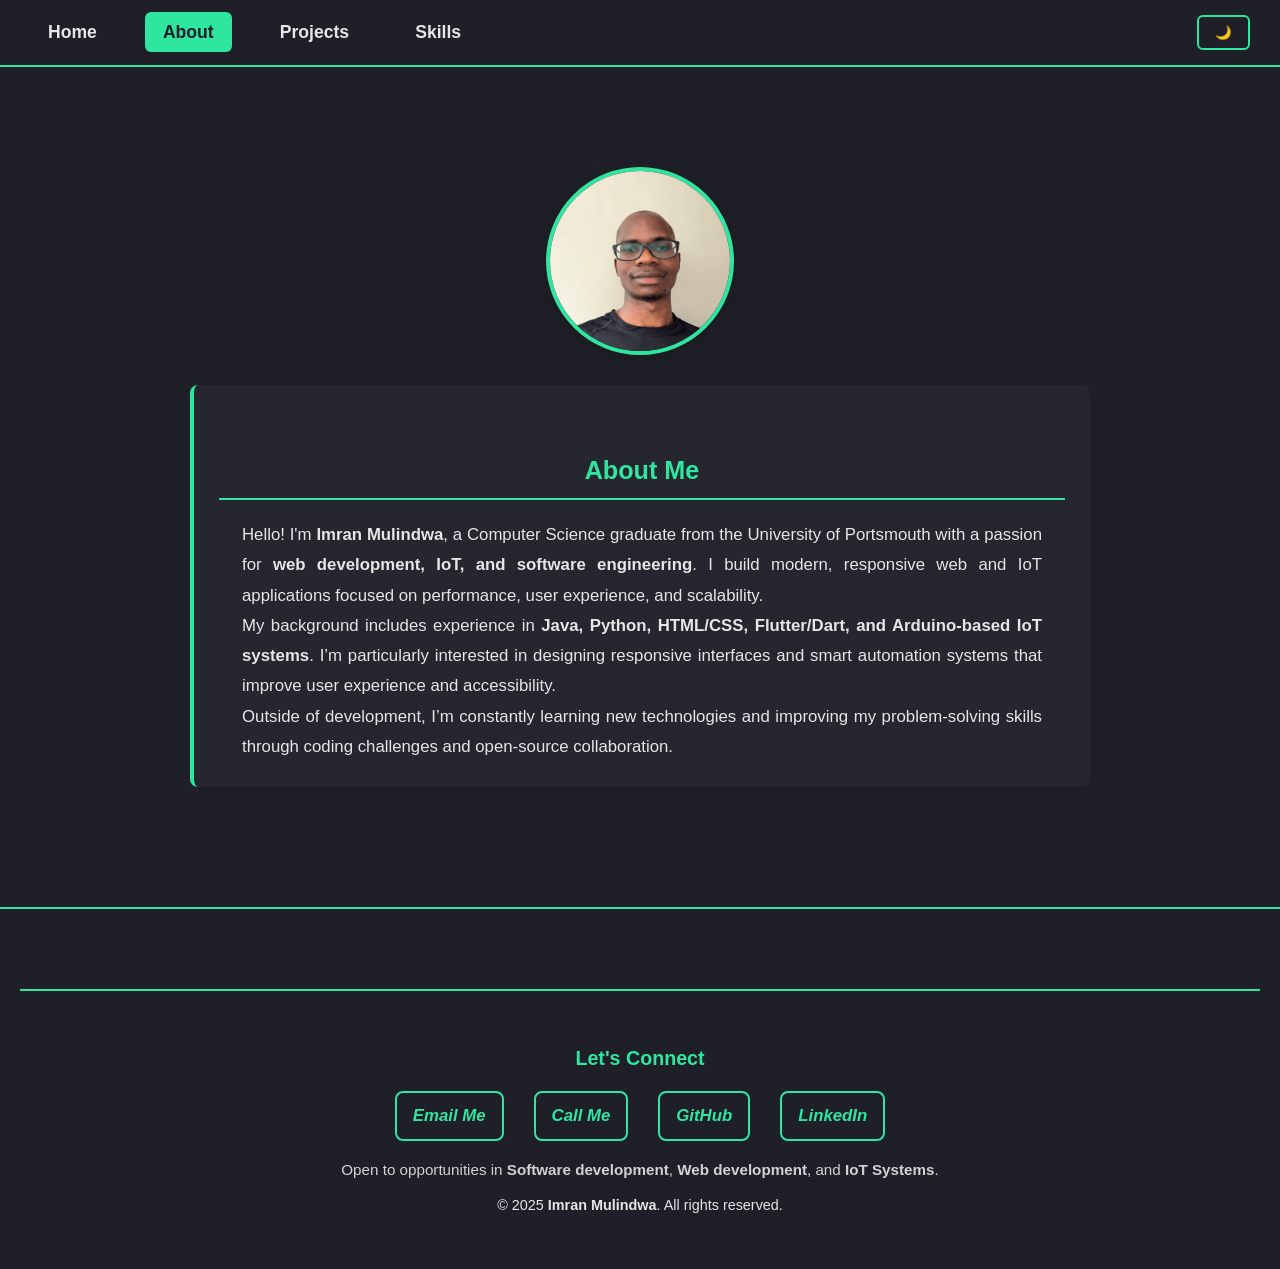
<file: about.html>
<!DOCTYPE html>
<html lang="en">
<head>
    <meta charset="UTF-8">
    <meta name="viewport" content="width=device-width, initial-scale=1.0">
    <title>Imran Mulindwa | About</title>
    <link rel="stylesheet" href="style.css">
    <link rel="icon" type="image/png" href="favicon.png">

    <!-- SEO -->
    <meta name="description" content="About Imran Mulindwa — Computer Science student specializing in web development, game mechanics, and software design.">
    <meta name="author" content="Imran Mulindwa">
</head>
<body class="about-page">

    <!-- Navigation -->
    <header id="header-placeholder"></header>

    <main class="container">
        <img src="images/imran.png" alt="Portrait of Imran Mulindwa" class="profile-pic"/>

        <section class="chapter-section">
            <h1>About Me</h1>

            <p>
                Hello! I'm <strong>Imran Mulindwa</strong>, a Computer Science graduate from the University of Portsmouth with a passion for <strong>web development, IoT, and software engineering</strong>. 
                I build modern, responsive web and IoT applications focused on performance, user experience, and scalability.
            </p>

            <p>
                My background includes experience in <strong>Java, Python, HTML/CSS, Flutter/Dart, and Arduino-based IoT systems</strong>. 
                I’m particularly interested in designing responsive interfaces and smart automation systems that improve user experience and accessibility.
            </p>

            <p>
                Outside of development, I’m constantly learning new technologies and improving my problem-solving skills through coding challenges and open-source collaboration.
            </p>
        </section>
    </main>

    <!-- Footer -->
    <footer id="footer-placeholder"></footer>
    <script src="script.js"></script>
</body>
</html>
</file>
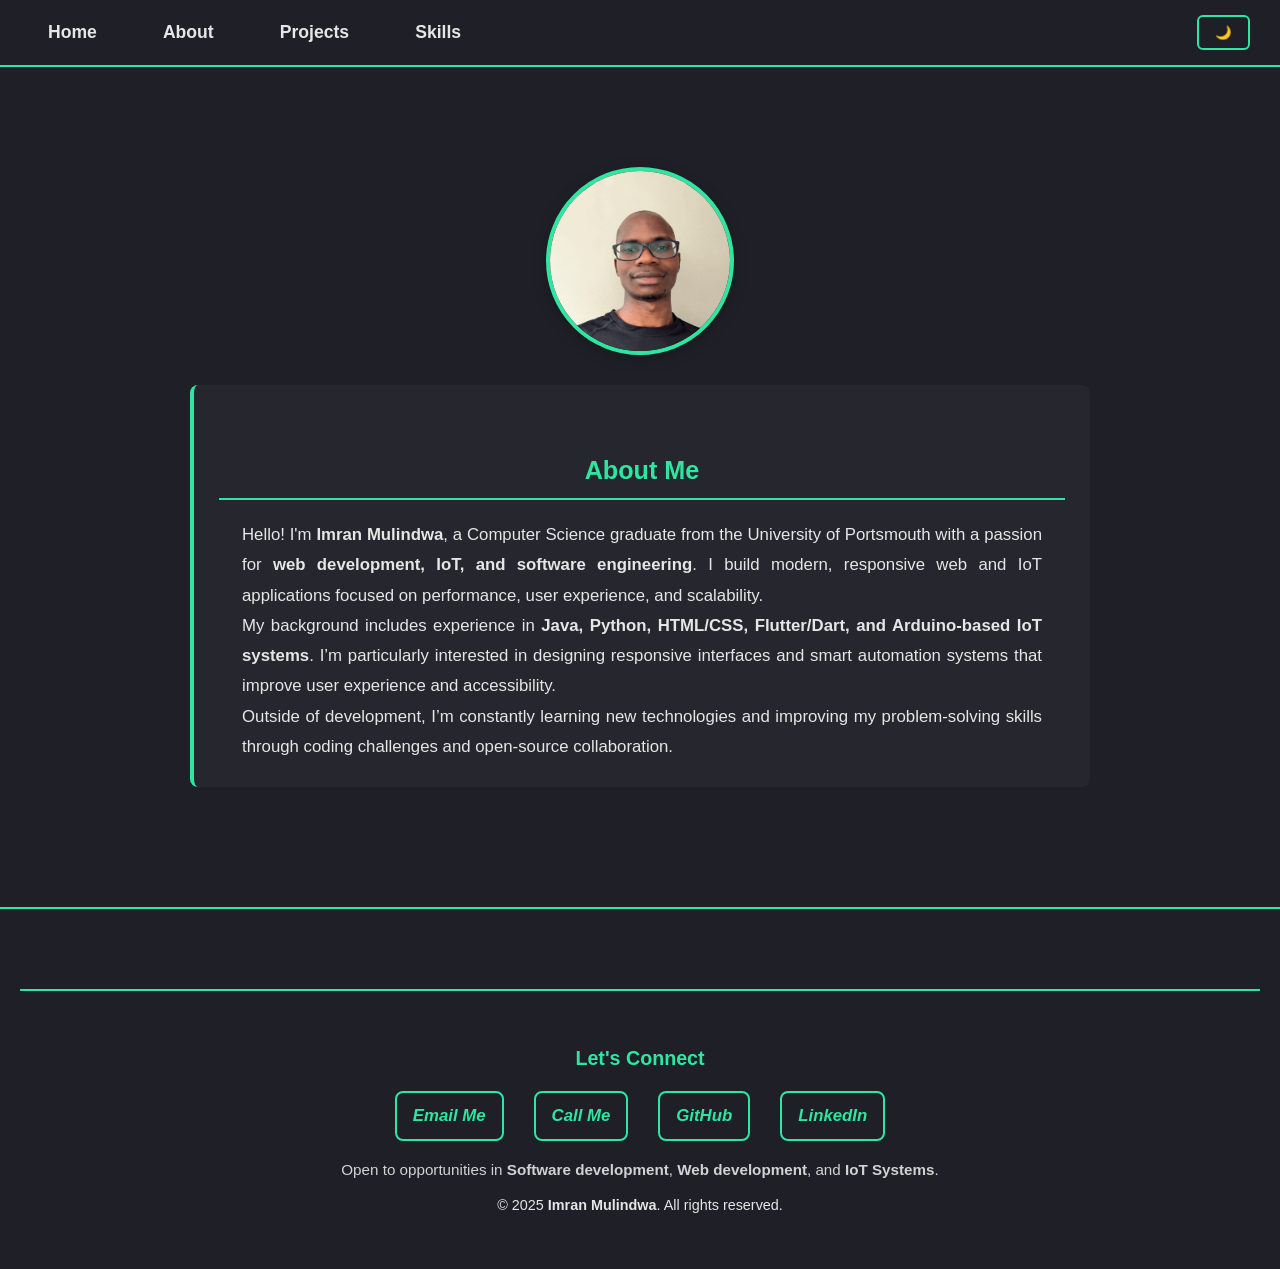
<file: About.html>
<!DOCTYPE html>
<html lang="en">
<head>
    <meta charset="UTF-8">
    <meta name="viewport" content="width=device-width, initial-scale=1.0">
    <title>Imran Mulindwa | About</title>
    <link rel="stylesheet" href="style.css">
    <link rel="icon" type="image/png" href="favicon.png">

    <!-- SEO -->
    <meta name="description" content="About Imran Mulindwa — Computer Science student specializing in web development, game mechanics, and software design.">
    <meta name="author" content="Imran Mulindwa">
</head>
<body class="about-page">

    <!-- Navigation -->
    <header id="header-placeholder"></header>

    <main class="container">
        <img src="images/imran.png" alt="Portrait of Imran Mulindwa" class="profile-pic"/>

        <section class="chapter-section">
            <h1>About Me</h1>

            <p>
                Hello! I'm <strong>Imran Mulindwa</strong>, a Computer Science graduate from the University of Portsmouth with a passion for <strong>web development, IoT, and software engineering</strong>. 
                I build modern, responsive web and IoT applications focused on performance, user experience, and scalability.
            </p>

            <p>
                My background includes experience in <strong>Java, Python, HTML/CSS, Flutter/Dart, and Arduino-based IoT systems</strong>. 
                I’m particularly interested in designing responsive interfaces and smart automation systems that improve user experience and accessibility.
            </p>

            <p>
                Outside of development, I’m constantly learning new technologies and improving my problem-solving skills through coding challenges and open-source collaboration.
            </p>
        </section>
    </main>

    <!-- Footer -->
    <footer id="footer-placeholder"></footer>
    <script src="script.js"></script>
</body>
</html>
</file>
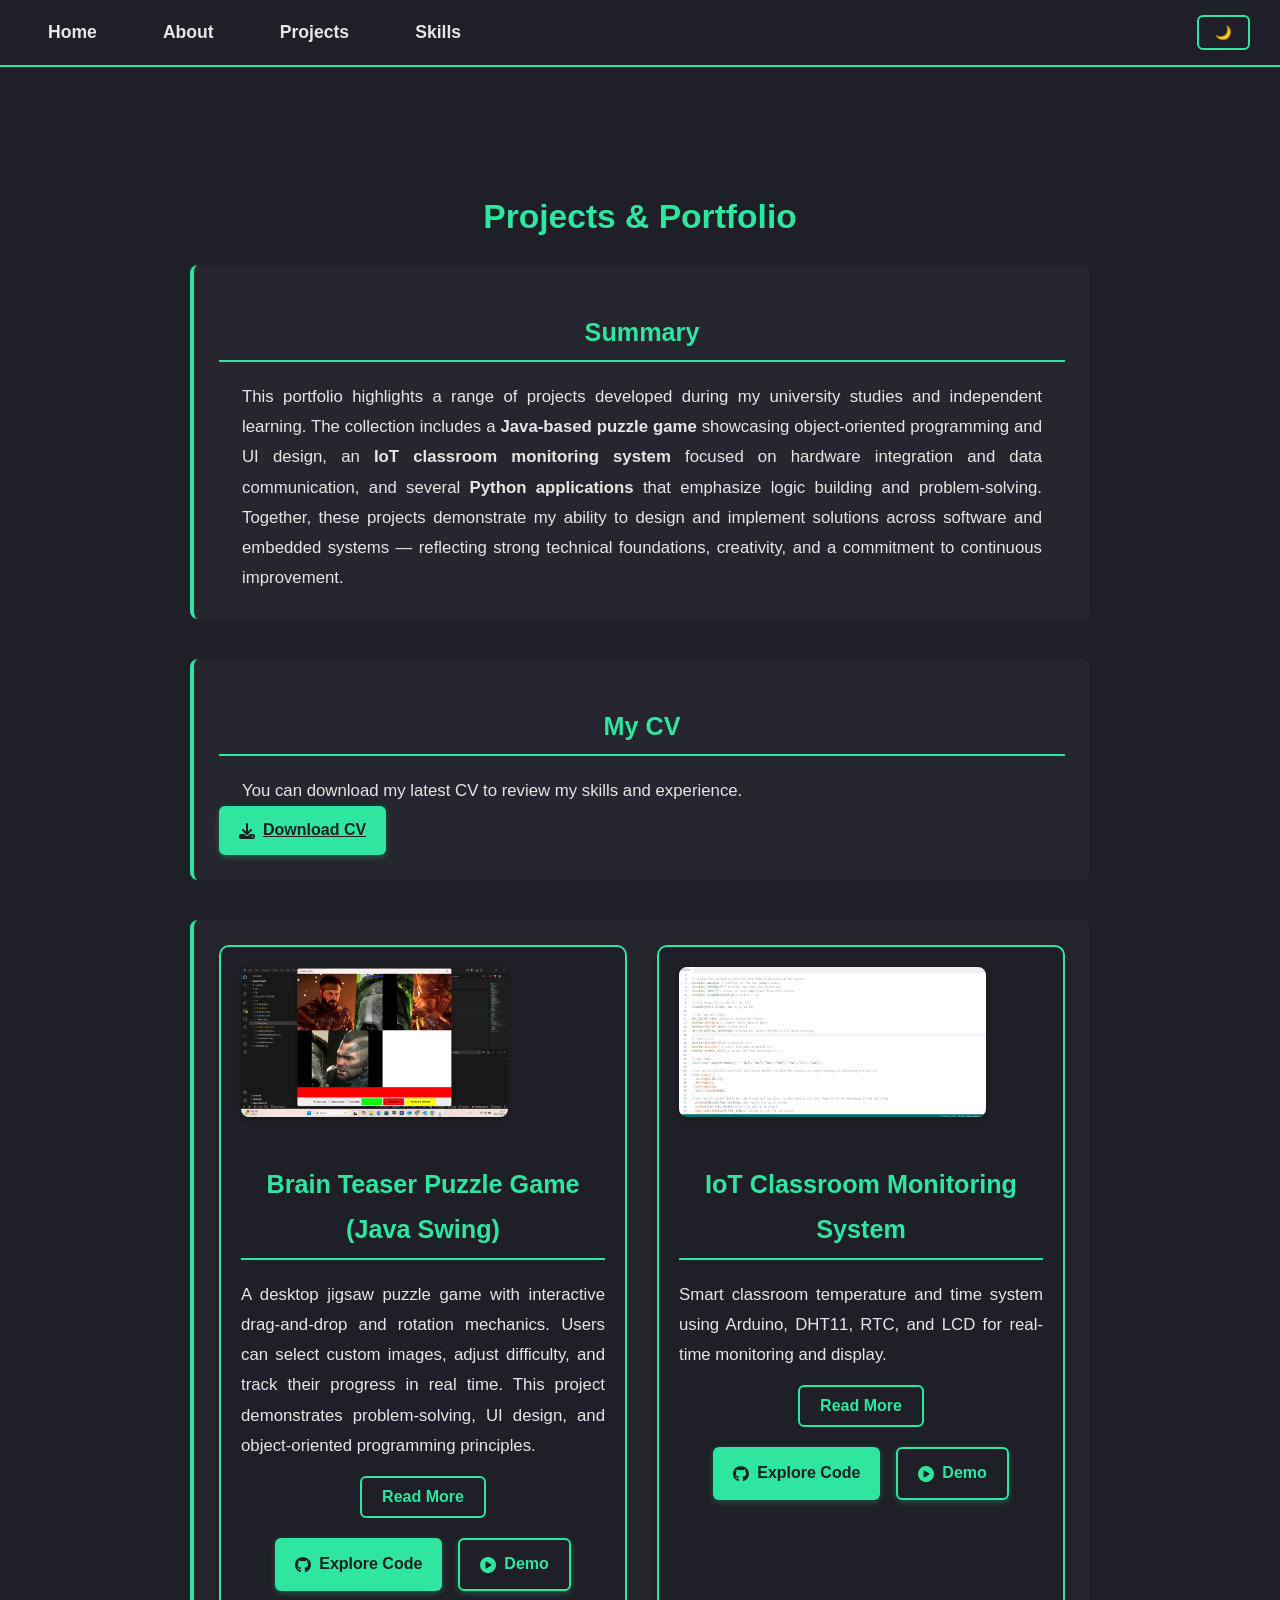
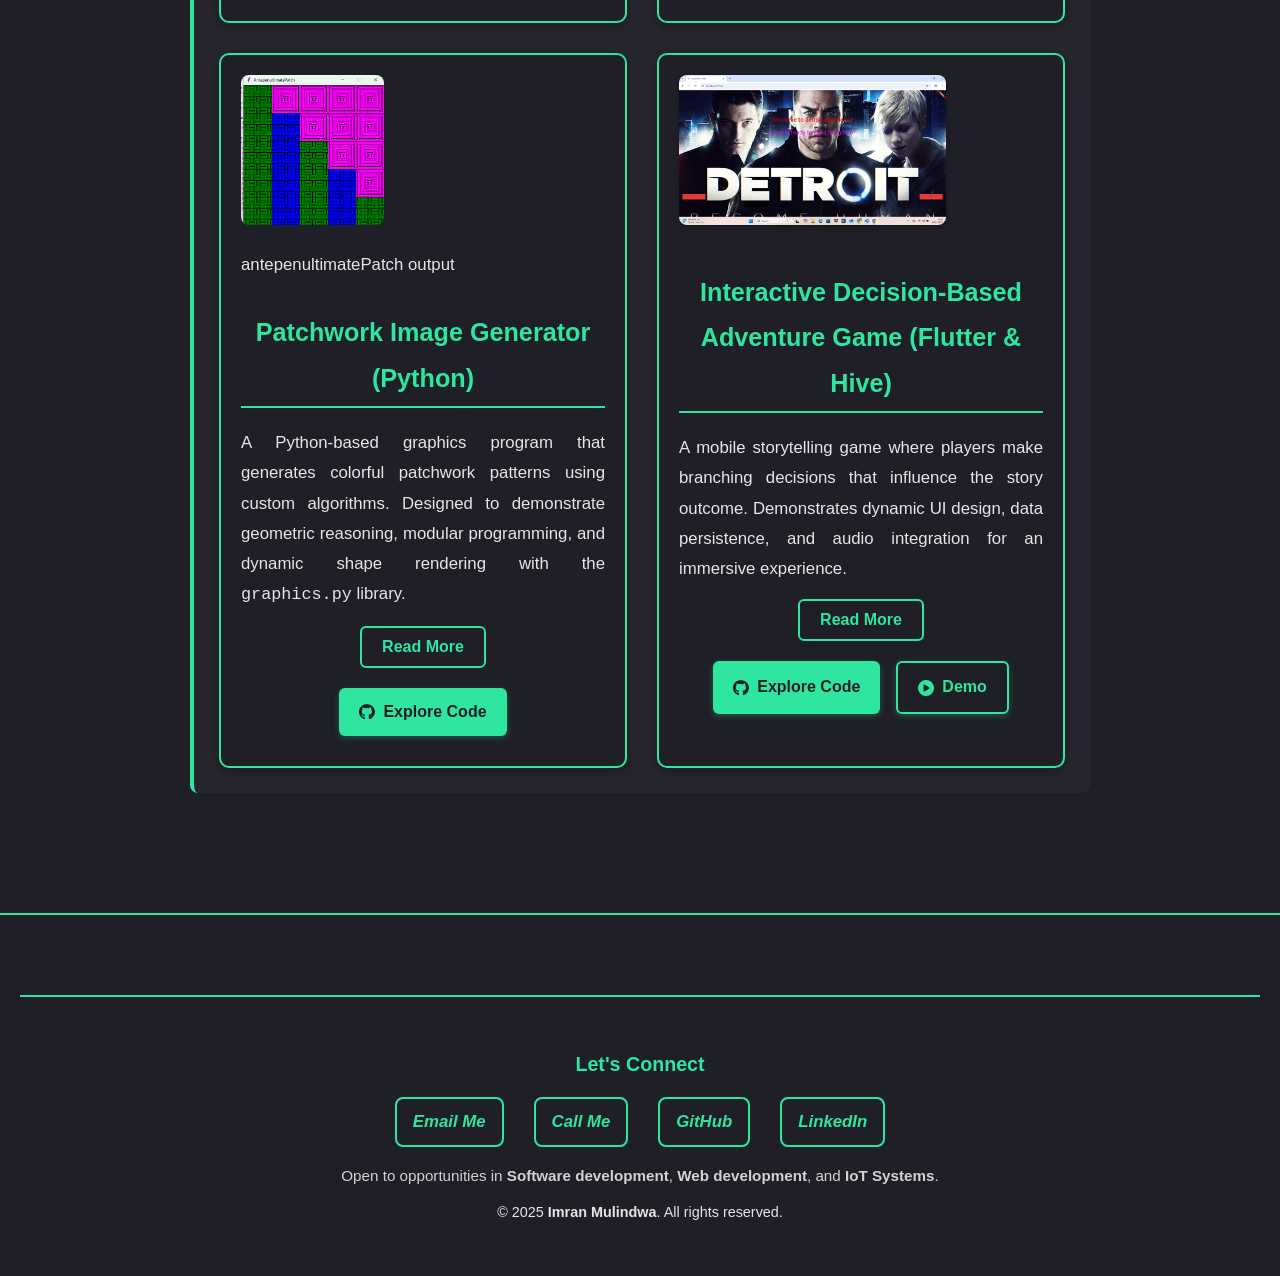
<file: Projects.html>
<!DOCTYPE html>
<html lang="en">
<head>
    <meta charset="UTF-8">
    <meta name="viewport" content="width=device-width, initial-scale=1.0">
    <title>Imran Mulindwa | Projects</title>
    <link rel="stylesheet" href="style.css">
    <link rel="stylesheet" href="https://cdnjs.cloudflare.com/ajax/libs/font-awesome/6.5.0/css/all.min.css">

    <!--SEO-->
    <meta name="description" content="Explore University-based projects created by Imran Mulindwa, including Java, Python, IoT, and Flutter applications.">
    <meta name="keywords" content="Imran Mulindwa, projects, Java, Python, IoT, Flutter, game development, portfolio">
    <meta name="author" content="Imran Mulindwa">
</head>
<body class="projects-page">

    <!-- Navigation -->
    <header id="header-placeholder"></header>

    <main class="container">
        <h1>Projects & Portfolio</h1>

        <!-- Summary Section -->
        <section class="chapter-section summary">
            <h2>Summary</h2>
            <p>
                This portfolio highlights a range of projects developed during my university studies and independent learning.
                The collection includes a <strong>Java-based puzzle game</strong> showcasing object-oriented programming and UI design,
                an <strong>IoT classroom monitoring system</strong> focused on hardware integration and data communication,
                and several <strong>Python applications</strong> that emphasize logic building and problem-solving.
                Together, these projects demonstrate my ability to design and implement solutions across software and embedded systems —
                reflecting strong technical foundations, creativity, and a commitment to continuous improvement.
            </p>
        </section>

        <section class="chapter-section cv-section">
            <h2>My CV</h2>
            <p>You can download my latest CV to review my skills and experience.</p>
            <a href="files/Imran Mulindwa.pdf" download class="btn-primary">
                <i class="fa-solid fa-download"></i> Download CV
            </a>
        </section>



        <!-- Projects Section -->
       
        <section class="chapter-section project-cards">
            
            <!-- Project 1 -->
            <div class="project-card"> 
                <img src="images/BrainTeaser.png" alt="Brain Teaser Puzzle Game screenshot" class="project-image">
                <div class="project-content">

                    <h2>Brain Teaser Puzzle Game (Java Swing)</h2>
                    <p>
                        A desktop jigsaw puzzle game with interactive drag-and-drop and rotation mechanics.
                        Users can select custom images, adjust difficulty, and track their progress in real time.
                        This project demonstrates problem-solving, UI design, and object-oriented programming principles.
                    </p>

                    <!-- Read More Button -->
                    <button class="btn-secondary read-more-btn">Read More</button>
                    
                    <!-- Hidden Detailed Content -->
                    <div class="project-details" style="display: none;">

                        <h3>Key Features</h3>
                        <ul>
                            <li>Drag-and-drop puzzle pieces with rotation functionality</li>
                            <li>Multiple difficulty levels with scalable grids</li>
                            <li>Ensures puzzles are solvable using inversion logic</li>
                            <li>Custom image selection via file chooser</li>
                            <li>Real-time move counter and timer with completion feedback</li>
                        </ul>

                        <h3>Skills Demonstrated</h3>
                        <ul>
                            <li>Java & Swing GUI development</li>
                            <li>Object-Oriented Programming (OOP)</li>
                            <li>Interactive user interface design</li>
                            <li>Problem-solving and algorithm implementation</li>
                        </ul>
                    </div>

                    <div class="project-buttons">
                        <a href="https://github.com/Imra198/BrainTeaserPuzzleGame" target="_blank" class="btn-primary">
                            <i class="fa-brands fa-github"></i> Explore Code
                        </a>
                        <a href="https://youtu.be/lbDwKR8Yjuc" target="_blank" class="btn-secondary">
                            <i class="fa-solid fa-play-circle"></i> Demo
                        </a>
                    </div>
                </div>
            </div>

            <!-- Project 2 -->
            <div class="project-card">
                <img src="images/IoT_Room_Tempreature_Code.png" alt="IoT code image" class="project-image code-image">
                <div class="project-content">
                    <h2>IoT Classroom Monitoring System</h2>
                    <p>Smart classroom temperature and time system using Arduino, DHT11, RTC, and LCD for real-time monitoring and display.</p>
                    
                    <!-- Read More Button -->
                    <button class="btn-secondary read-more-btn">Read More</button>

                    <!-- Hidden Detailed Content -->
                    <div class="project-details" style="display: none;">

                        <h3>Key Features</h3>
                        <ul>
                            <li>Real-time temperature display with LCD integration</li>
                            <li>Accurate timekeeping using DS1307 RTC module</li>
                            <li>LED indicators to signal temperature thresholds</li>
                            <li>Audible alerts using a passive buzzer for unsafe temperatures</li>
                            <li>Stable performance using regulated hardware components</li>
                        </ul>
                        
                        <h3>Skills & Technologies Used</h3>
                        <ul class = "skills-grid">
                            <li>Arduino programming with C/C++</li>
                            <li>Sensor integration (DHT11 for temperature, DS1307 for RTC)</li>
                            <li>Hardware interfacing and circuit design</li>
                            <li>Real-time data monitoring and alert systems</li>
                        </ul>
                    </div>
                    <div class="project-buttons">
                        <a href="https://github.com/Imra198/Smart-Classroom-Temperature--Time--System-Project" target="_blank" class="btn-primary">
                            <i class="fa-brands fa-github"></i> Explore Code
                        </a>
                        <a href="https://youtu.be/xDp-aw9OVA8" target="_blank" class="btn-secondary">
                            <i class="fa-solid fa-play-circle"></i> Demo
                        </a>
                    </div>
                </div>
            </div>

            <!-- Project 3 -->
            <div class="project-card">
                <img src="images/antepenultimatePatch.png" alt="Patchwork pattern generated using antepenultimatePatch function">
                            <figcaption>antepenultimatePatch output</figcaption>
                <div class="project-content">
                    <h2>Patchwork Image Generator (Python)</h2>
                    <p>
                        A Python-based graphics program that generates colorful patchwork patterns using 
                        custom algorithms. Designed to demonstrate geometric reasoning, modular programming, 
                        and dynamic shape rendering with the <code>graphics.py</code> library.
                    </p>

                    <!-- Read More Button -->
                    <button class="btn-secondary read-more-btn">Read More</button>

                    <!-- Hidden Detailed Content -->
                    <div class="project-details" style="display: none;">
                    
                        <h3>Key Features</h3>
                        <ul>
                            <li>Algorithmic patch generation using nested loops and geometric rules</li>
                            <li>User-defined colors and layout customization</li>
                            <li>Reusable modular functions for scalable image creation</li>
                            <li>Precision drawing using coordinate calculations</li>
                        </ul>

                        <h3>Skills Used</h3>
                        <ul>
                            <li>Python</li>
                            <li>Algorithmic & logical problem-solving</li>
                            <li>Graphics programming</li>
                            <li>Modular function design</li>
                        </ul>
                    </div>

                    <div class="project-buttons">
                        <a href="https://github.com/Imra198/Python-Project" target="_blank" class="btn-primary">
                            <i class="fa-brands fa-github"></i> Explore Code
                        </a>
                    </div>
                </div>
            </div>

            <!-- Project 4 -->
            <div class="project-card">
                <img src="images/FlutterGame.png" alt="Interactive Decision-Based Adventure Game Flutter" class="project-image">
                <div class="project-content">
                    <h2>Interactive Decision-Based Adventure Game (Flutter & Hive)</h2>
                    
                    <p>
                        A mobile storytelling game where players make branching decisions that influence 
                        the story outcome. Demonstrates dynamic UI design, data persistence, and audio integration 
                        for an immersive experience.
                    </p>

                    <!-- Read More Button -->
                    <button class="btn-secondary read-more-btn">Read More</button>

                    <!-- Hidden Detailed Content -->
                    <div class="project-details" style="display: none;">
                    
                        <h3>Key Features</h3>
                        <ul>
                            <li>Branching storylines with multiple endings</li>
                            <li>Persistent data storage using Hive database</li>
                            <li>Audio-enhanced choices for interactive gameplay</li>
                            <li>CSV-driven story progression for easy updates</li>
                        </ul>

                        <h3>Skills Demonstrated</h3>

                        <ul>
                            <li>Flutter & Dart development</li>
                            <li>UI/UX design for mobile interfaces</li>
                            <li>Data persistence & state management</li>
                            <li>Interactive storytelling and game logic</li>
                        </ul>
                    </div>

                    <div class="project-buttons">
                        <a href="https://github.com/Imra198/Flutter_coursework_decision" target="_blank" class="btn-primary">
                            <i class="fa-brands fa-github"></i> Explore Code
                        </a>
                        <a href="https://youtu.be/Zt1uusiteJY" target="_blank" class="btn-secondary">
                            <i class="fa-solid fa-play-circle"></i> Demo
                        </a>
                    </div>
                </div>
            </div>

        </section> 

    </main>

    <!-- Footer -->
    <footer id="footer-placeholder"></footer>
    <script src="script.js"></script>
    
        
</body>
</html>
</file>
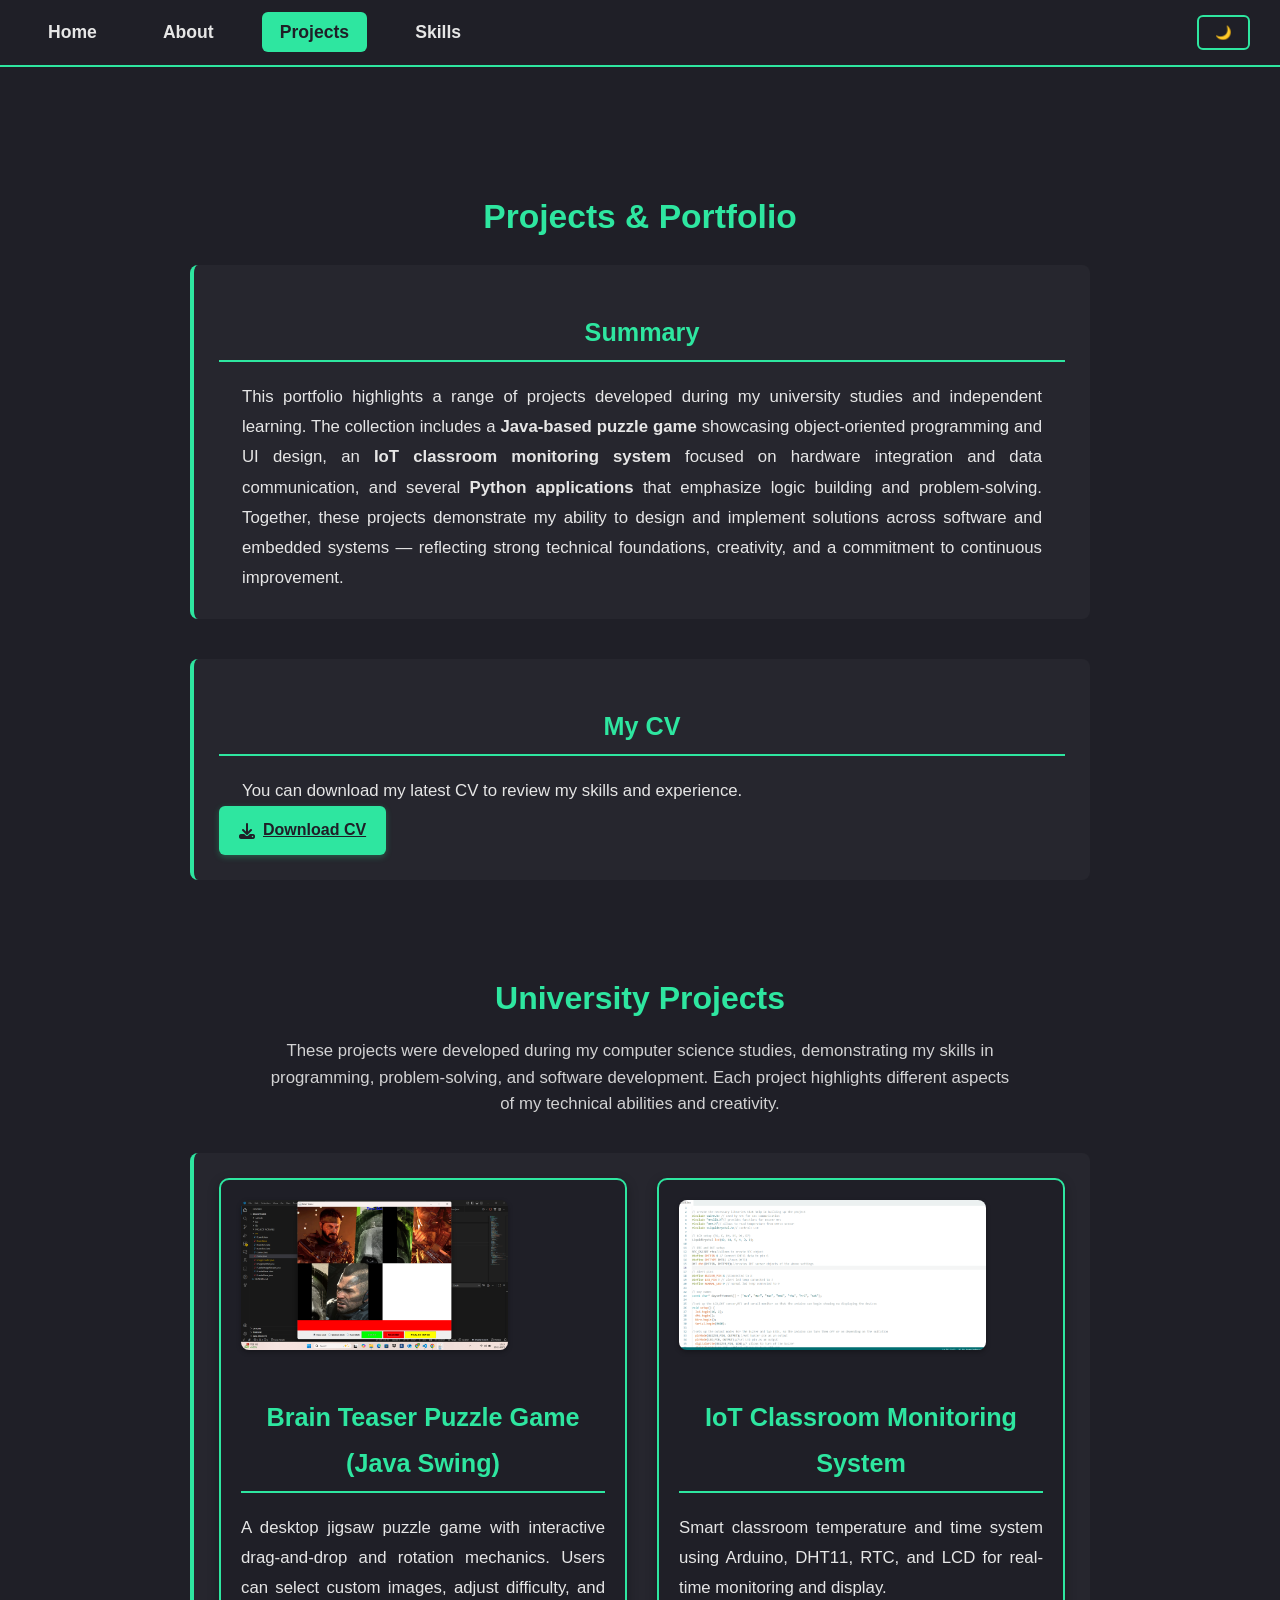
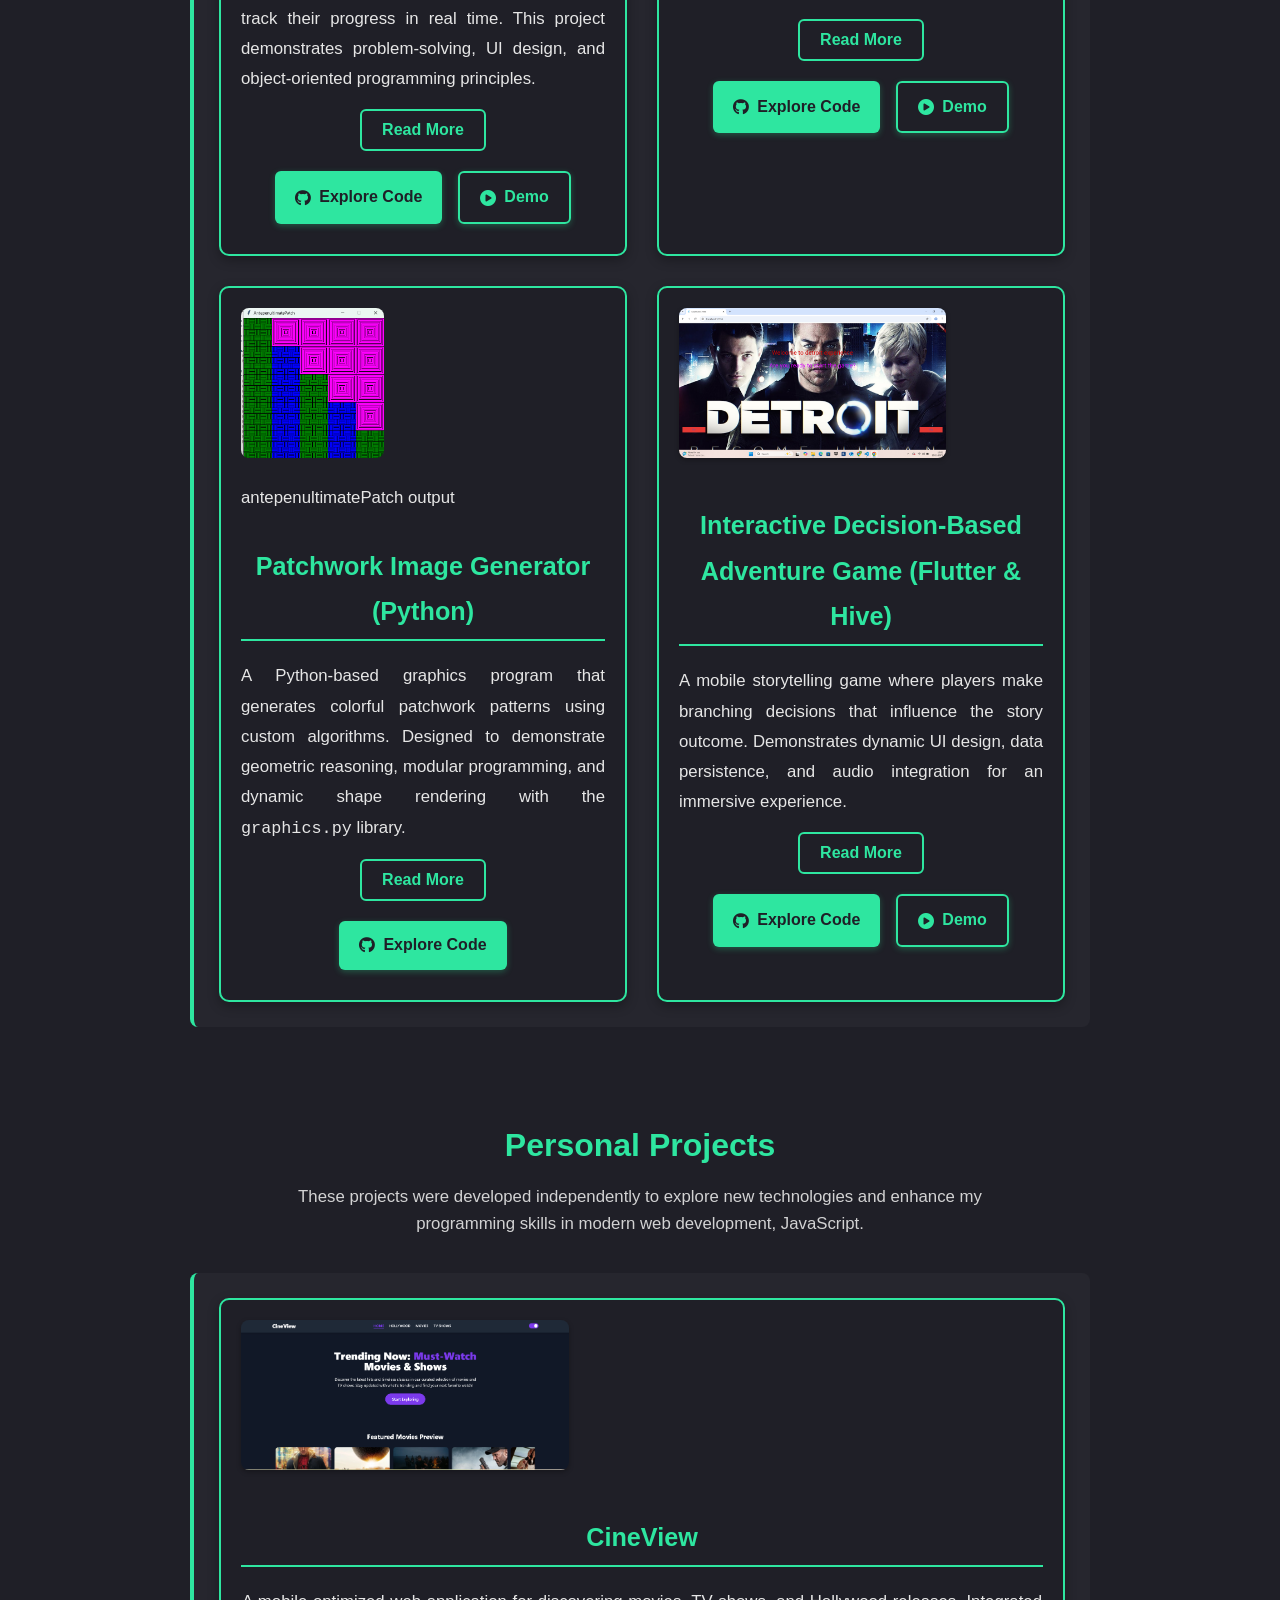
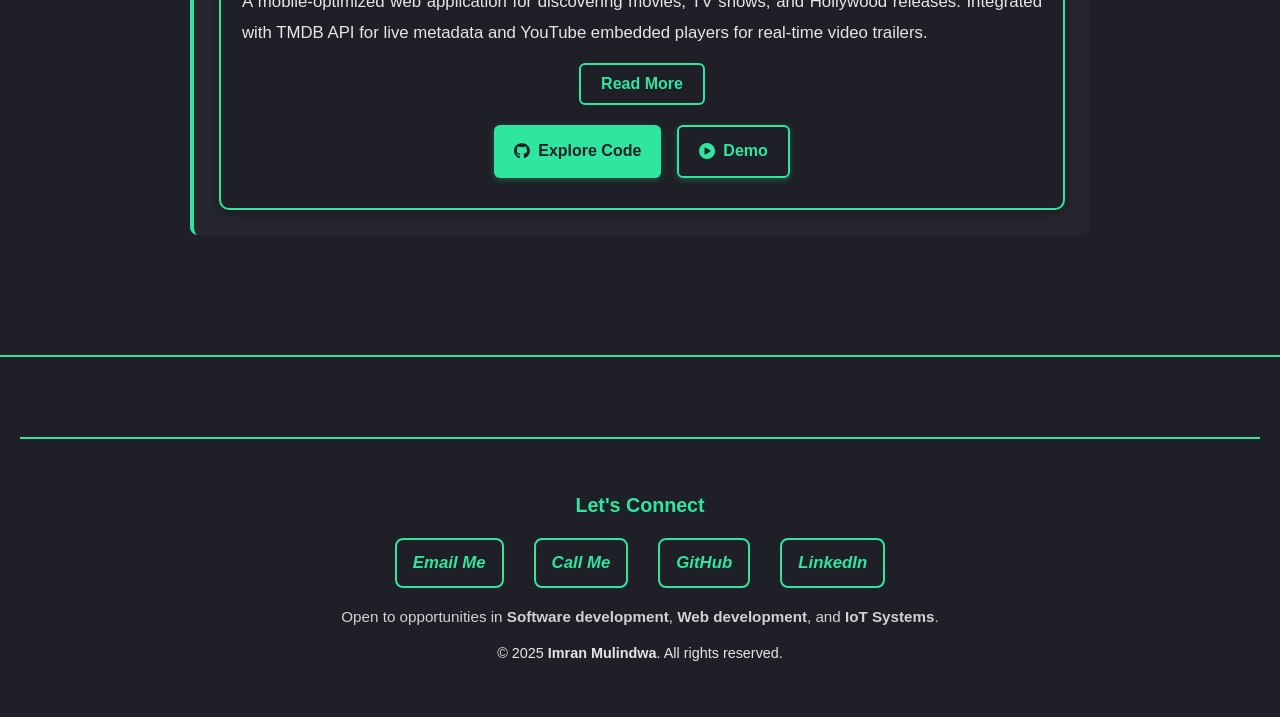
<file: projects.html>
<!DOCTYPE html>
<html lang="en">
<head>
    <meta charset="UTF-8">
    <meta name="viewport" content="width=device-width, initial-scale=1.0">
    <title>Imran Mulindwa | Projects</title>
    <link rel="stylesheet" href="style.css">
    <link rel="stylesheet" href="https://cdnjs.cloudflare.com/ajax/libs/font-awesome/6.5.0/css/all.min.css">

    <!--SEO-->
    <meta name="description" content="Explore University-based projects created by Imran Mulindwa, including Java, Python, IoT, and Flutter applications.">
    <meta name="keywords" content="Imran Mulindwa, projects, Java, Python, IoT, Flutter, game development, portfolio">
    <meta name="author" content="Imran Mulindwa">
</head>
<body class="projects-page">

    <!-- Navigation -->
    <header id="header-placeholder"></header>

    <main class="container">
        <h1>Projects & Portfolio</h1>

        <!-- Summary Section -->
        <section class="chapter-section summary">
            <h2>Summary</h2>
            <p>
                This portfolio highlights a range of projects developed during my university studies and independent learning.
                The collection includes a <strong>Java-based puzzle game</strong> showcasing object-oriented programming and UI design,
                an <strong>IoT classroom monitoring system</strong> focused on hardware integration and data communication,
                and several <strong>Python applications</strong> that emphasize logic building and problem-solving.
                Together, these projects demonstrate my ability to design and implement solutions across software and embedded systems —
                reflecting strong technical foundations, creativity, and a commitment to continuous improvement.
            </p>
        </section>

        <section class="chapter-section cv-section">
            <h2>My CV</h2>
            <p>You can download my latest CV to review my skills and experience.</p>
            <a href="files/ImranMulindwa.pdf" download class="btn-primary">
                <i class="fa-solid fa-download"></i> Download CV
            </a>
        </section>



        <!-- Projects Section -->

        <h2 class="project-category-title">
            University Projects
        </h2>

        <p class="project-category-description">
            These projects were developed during my computer science studies, demonstrating my skills in programming, problem-solving, 
            and software development. Each project highlights different aspects of my technical abilities and creativity.
        </p>

        <section class="chapter-section project-cards">
            
            <!-- Project 1 -->
            <div class="project-card"> 
                <img src="images/BrainTeaser.png" alt="Brain Teaser Puzzle Game screenshot" class="project-image">
                <div class="project-content">

                    <h2>Brain Teaser Puzzle Game (Java Swing)</h2>
                    <p>
                        A desktop jigsaw puzzle game with interactive drag-and-drop and rotation mechanics.
                        Users can select custom images, adjust difficulty, and track their progress in real time.
                        This project demonstrates problem-solving, UI design, and object-oriented programming principles.
                    </p>

                    <!-- Read More Button -->
                    <button class="btn-secondary read-more-btn">Read More</button>
                    
                    <!-- Hidden Detailed Content -->
                    <div class="project-details" style="display: none;">

                        <h3>Key Features</h3>
                        <ul>
                            <li>Drag-and-drop puzzle pieces with rotation functionality</li>
                            <li>Multiple difficulty levels with scalable grids</li>
                            <li>Ensures puzzles are solvable using inversion logic</li>
                            <li>Custom image selection via file chooser</li>
                            <li>Real-time move counter and timer with completion feedback</li>
                        </ul>

                        <h3>Skills Demonstrated</h3>
                        <ul>
                            <li>Java & Swing GUI development</li>
                            <li>Object-Oriented Programming (OOP)</li>
                            <li>Interactive user interface design</li>
                            <li>Problem-solving and algorithm implementation</li>
                        </ul>
                    </div>

                    <div class="project-buttons">
                        <a href="https://github.com/Imra198/BrainTeaserPuzzleGame" target="_blank" class="btn-primary">
                            <i class="fa-brands fa-github"></i> Explore Code
                        </a>
                        <a href="https://youtu.be/lbDwKR8Yjuc" target="_blank" class="btn-secondary">
                            <i class="fa-solid fa-play-circle"></i> Demo
                        </a>
                    </div>
                </div>
            </div>

            <!-- Project 2 -->
            <div class="project-card">
                <img src="images/IoT_Room_Tempreature_Code.png" alt="IoT code image" class="project-image code-image">
                <div class="project-content">
                    <h2>IoT Classroom Monitoring System</h2>
                    <p>Smart classroom temperature and time system using Arduino, DHT11, RTC, and LCD for real-time monitoring and display.</p>
                    
                    <!-- Read More Button -->
                    <button class="btn-secondary read-more-btn">Read More</button>

                    <!-- Hidden Detailed Content -->
                    <div class="project-details" style="display: none;">

                        <h3>Key Features</h3>
                        <ul>
                            <li>Real-time temperature display with LCD integration</li>
                            <li>Accurate timekeeping using DS1307 RTC module</li>
                            <li>LED indicators to signal temperature thresholds</li>
                            <li>Audible alerts using a passive buzzer for unsafe temperatures</li>
                            <li>Stable performance using regulated hardware components</li>
                        </ul>
                        
                        <h3>Skills & Technologies Used</h3>
                        <ul class = "skills-grid">
                            <li>Arduino programming with C/C++</li>
                            <li>Sensor integration (DHT11 for temperature, DS1307 for RTC)</li>
                            <li>Hardware interfacing and circuit design</li>
                            <li>Real-time data monitoring and alert systems</li>
                        </ul>
                    </div>
                    <div class="project-buttons">
                        <a href="https://github.com/Imra198/Smart-Classroom-Temperature--Time--System-Project" target="_blank" class="btn-primary">
                            <i class="fa-brands fa-github"></i> Explore Code
                        </a>
                        <a href="https://youtu.be/xDp-aw9OVA8" target="_blank" class="btn-secondary">
                            <i class="fa-solid fa-play-circle"></i> Demo
                        </a>
                    </div>
                </div>
            </div>

            <!-- Project 3 -->
            <div class="project-card">
                <img src="images/antepenultimatePatch.png" alt="Patchwork pattern generated using antepenultimatePatch function">
                            <figcaption>antepenultimatePatch output</figcaption>
                <div class="project-content">
                    <h2>Patchwork Image Generator (Python)</h2>
                    <p>
                        A Python-based graphics program that generates colorful patchwork patterns using 
                        custom algorithms. Designed to demonstrate geometric reasoning, modular programming, 
                        and dynamic shape rendering with the <code>graphics.py</code> library.
                    </p>

                    <!-- Read More Button -->
                    <button class="btn-secondary read-more-btn">Read More</button>

                    <!-- Hidden Detailed Content -->
                    <div class="project-details" style="display: none;">
                    
                        <h3>Key Features</h3>
                        <ul>
                            <li>Algorithmic patch generation using nested loops and geometric rules</li>
                            <li>User-defined colors and layout customization</li>
                            <li>Reusable modular functions for scalable image creation</li>
                            <li>Precision drawing using coordinate calculations</li>
                        </ul>

                        <h3>Skills Used</h3>
                        <ul>
                            <li>Python</li>
                            <li>Algorithmic & logical problem-solving</li>
                            <li>Graphics programming</li>
                            <li>Modular function design</li>
                        </ul>
                    </div>

                    <div class="project-buttons">
                        <a href="https://github.com/Imra198/Python-Project" target="_blank" class="btn-primary">
                            <i class="fa-brands fa-github"></i> Explore Code
                        </a>
                    </div>
                </div>
            </div>

            <!-- Project 4 -->
            <div class="project-card">
                <img src="images/FlutterGame.png" alt="Interactive Decision-Based Adventure Game Flutter" class="project-image">
                <div class="project-content">
                    <h2>Interactive Decision-Based Adventure Game (Flutter & Hive)</h2>
                    
                    <p>
                        A mobile storytelling game where players make branching decisions that influence 
                        the story outcome. Demonstrates dynamic UI design, data persistence, and audio integration 
                        for an immersive experience.
                    </p>

                    <!-- Read More Button -->
                    <button class="btn-secondary read-more-btn">Read More</button>

                    <!-- Hidden Detailed Content -->
                    <div class="project-details" style="display: none;">
                    
                        <h3>Key Features</h3>
                        <ul>
                            <li>Branching storylines with multiple endings</li>
                            <li>Persistent data storage using Hive database</li>
                            <li>Audio-enhanced choices for interactive gameplay</li>
                            <li>CSV-driven story progression for easy updates</li>
                        </ul>

                        <h3>Skills Demonstrated</h3>

                        <ul>
                            <li>Flutter & Dart development</li>
                            <li>UI/UX design for mobile interfaces</li>
                            <li>Data persistence & state management</li>
                            <li>Interactive storytelling and game logic</li>
                        </ul>
                    </div>

                    <div class="project-buttons">
                        <a href="https://github.com/Imra198/Flutter_coursework_decision" target="_blank" class="btn-primary">
                            <i class="fa-brands fa-github"></i> Explore Code
                        </a>
                        <a href="https://youtu.be/Zt1uusiteJY" target="_blank" class="btn-secondary">
                            <i class="fa-solid fa-play-circle"></i> Demo
                        </a>
                    </div>
                </div>
            </div>

        </section> 

        <h2 class="project-category-title">
            Personal Projects
        </h2>

        <p class="project-category-description">
            These projects were developed independently to explore new technologies and enhance my programming skills
            in modern web development, JavaScript. 
            
        </p>

        <section class="chapter-section project-cards">
            
            <!-- Project 1 -->
            <div class="project-card"> 
                <img src="images/cineview.png" alt="CineView Project" class="project-image">
                <div class="project-content">

                    <h2>CineView</h2>
                    <p>
                        A mobile-optimized web application for discovering movies, TV shows, and Hollywood releases. 
                        Integrated with TMDB API for live metadata and YouTube embedded players for real-time video trailers.
                    </p>

                    <!-- Read More Button -->
                    <button class="btn-secondary read-more-btn">Read More</button>
                     
                    <!-- Hidden Detailed Content -->
                    <div class="project-details" style="display: none;">

                        <h3>Key Features</h3>
                        <ul>
                            <li>Live movie and TV show discovery via TMDB REST API integration</li>
                            <li>Integrated video modal player for watching official YouTube trailers</li>
                            <li>Mobile-first responsive grid layout optimized for native app feel</li>
                            <li>Instant client-side search filtering across titles</li>
                            <li>Light/Dark theme toggle with local storage persistence</li>
                            <li>Dockerized application setup for seamless cloud deployment</li>
                        </ul>

                        <h3>Skills Demonstrated</h3>
                        <ul>
                            <li>PHP & Modern Web Architecture</li>
                            <li>Tailwind CSS & Mobile-First Responsive Design</li>
                            <li>REST API Fetching & Asynchronous JavaScript</li>
                            <li>Docker Containerization & Render Cloud Hosting</li>
                        </ul>
                    </div>

                    <div class="project-buttons">
                        <a href="https://github.com/Imra198/global-cinema-tracker" target="_blank" class="btn-primary">
                            <i class="fa-brands fa-github"></i> Explore Code
                        </a>
                        <a href="https://global-cinema-tracker.onrender.com" target="_blank" class="btn-secondary">
                            <i class="fa-solid fa-play-circle"></i> Demo
                        </a>
                    </div>
                </div>
            </div>

        </section> 
    </main>

    <!-- Footer -->
    <footer id="footer-placeholder"></footer>
    <script src="script.js"></script>
    
        
</body>
</html>
</file>
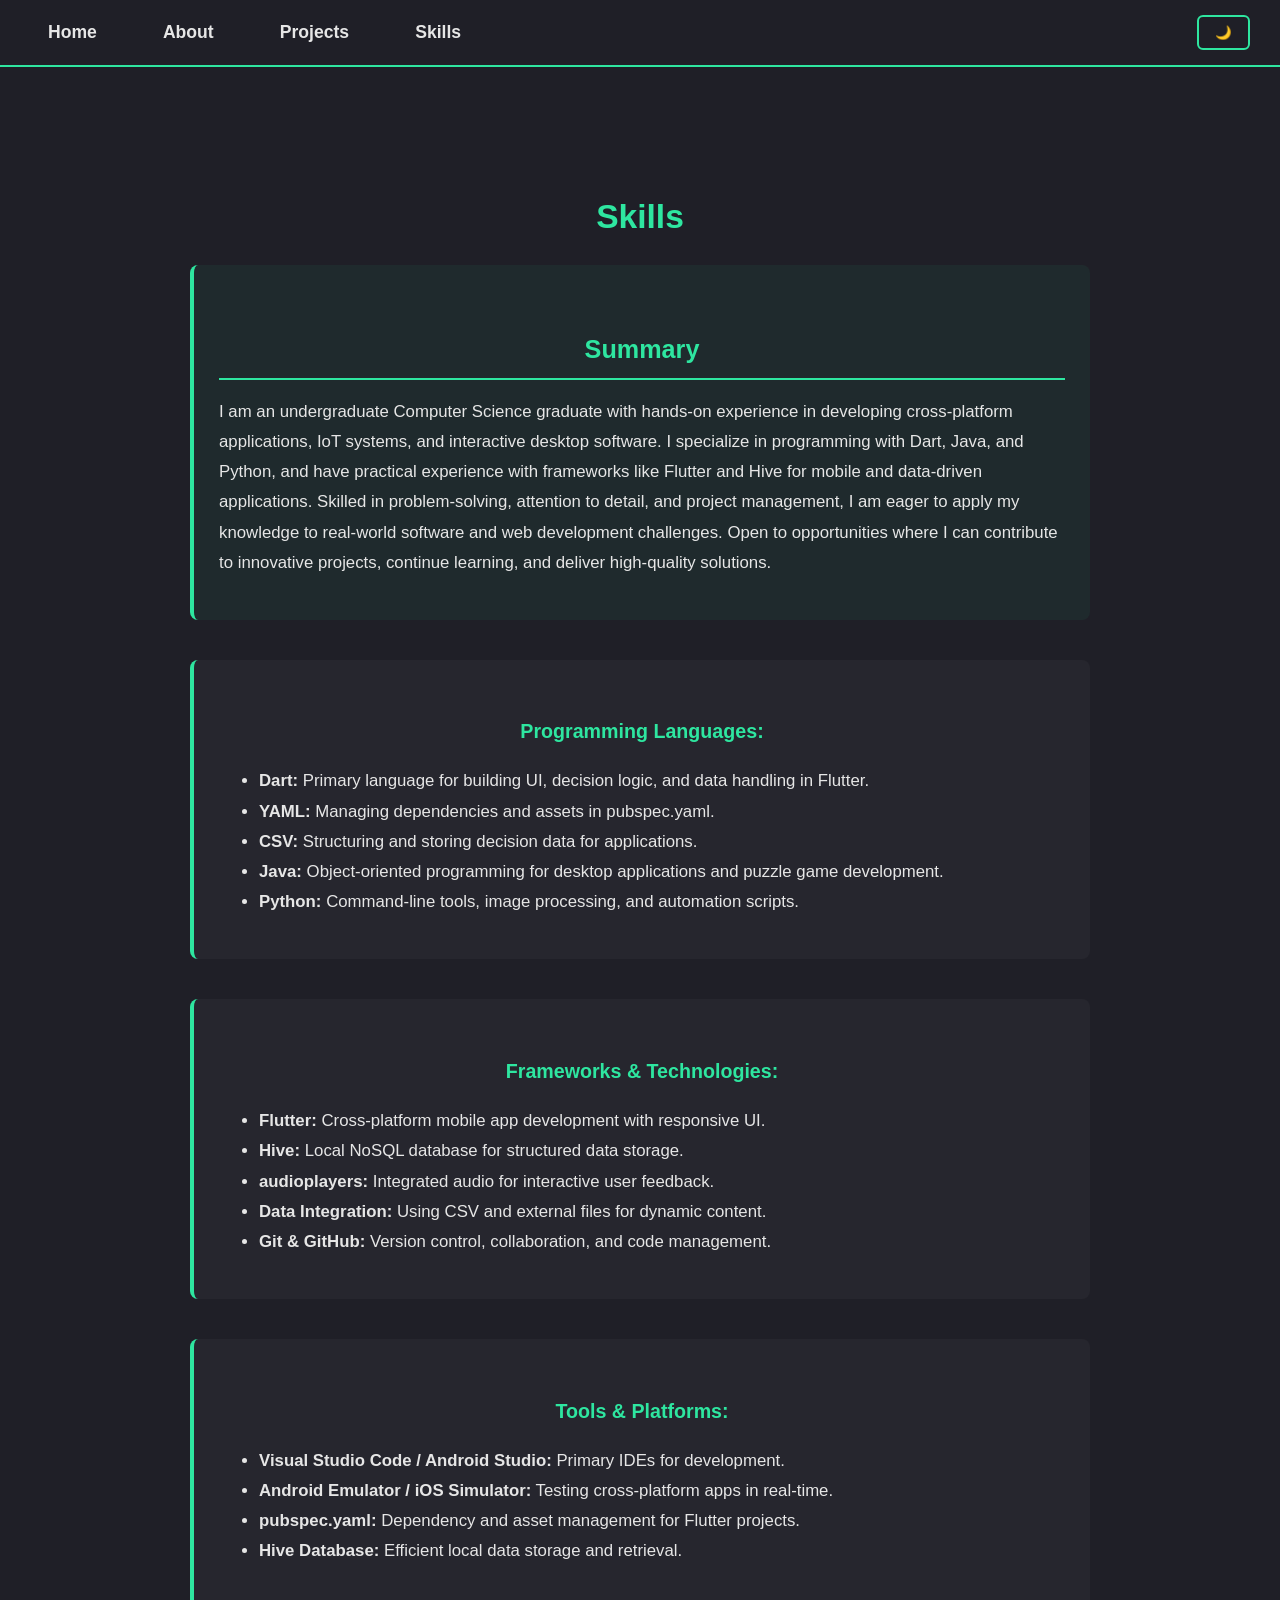
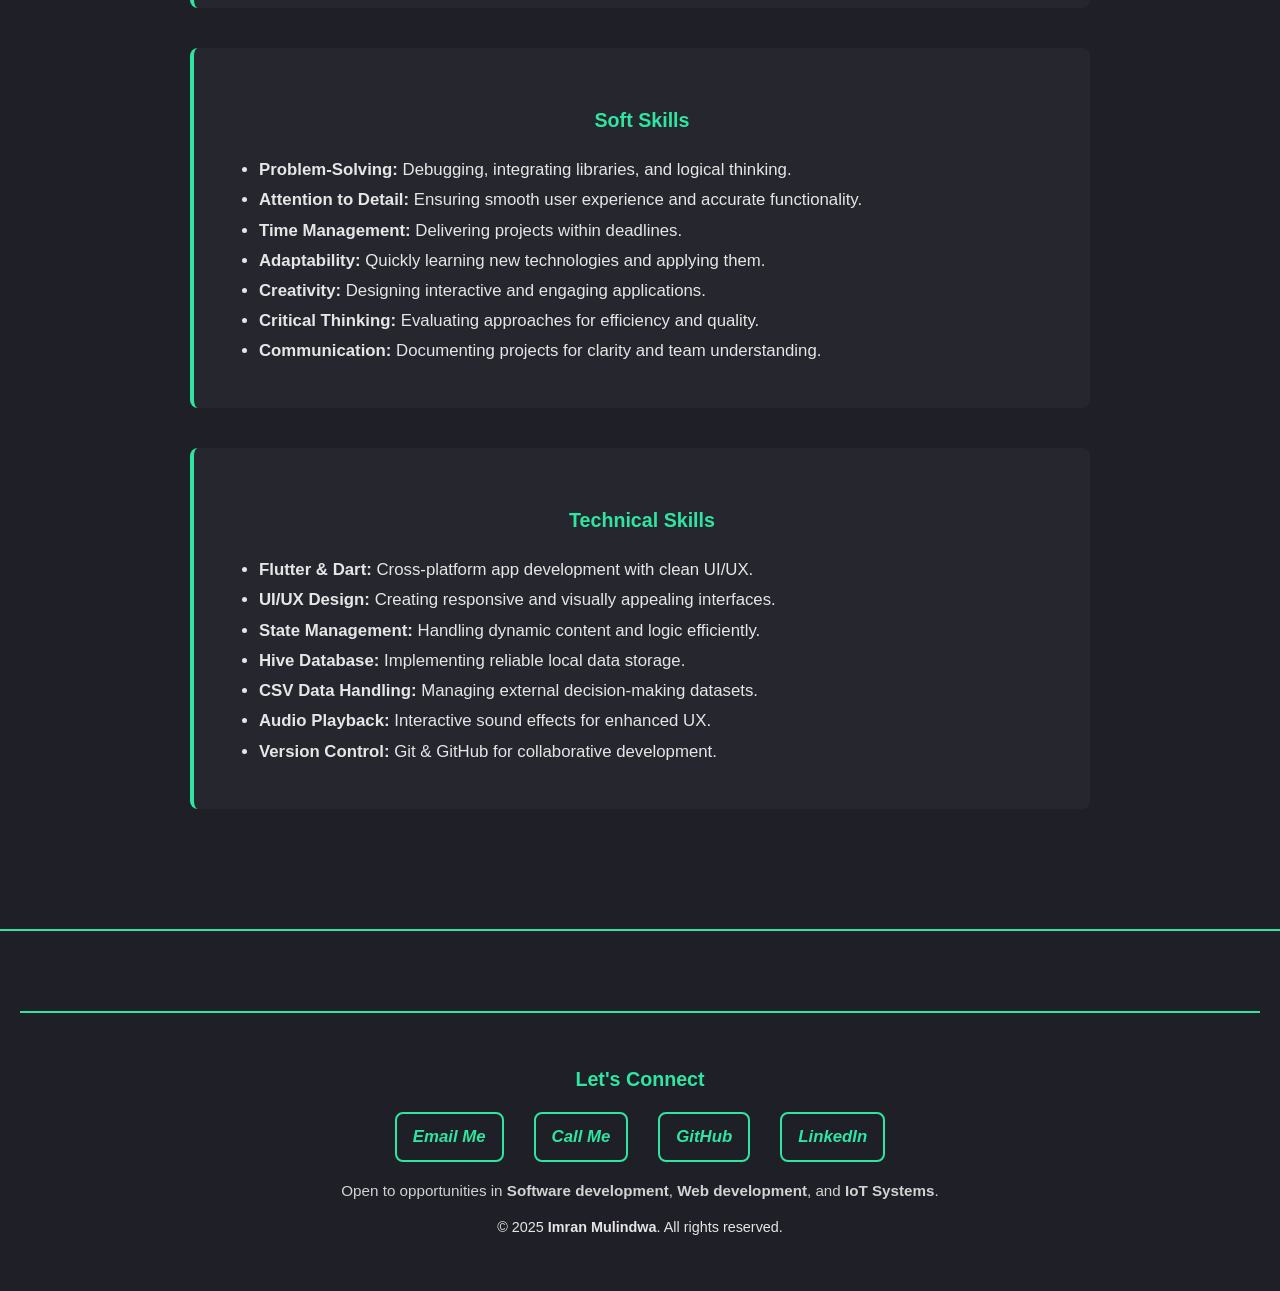
<file: Skills.html>
<!DOCTYPE html>
<html>
    <head>
        <meta charset="UTF-8">
        <meta name="viewport" content="width=device-width, initial-scale=1.0">
        <title>Imran Mulindwa | Skills</title>
        <link rel="stylesheet" href="style.css">
        
        <!--SEO-->
        <meta name="description" content="Skills of Imran Mulindwa, showcasing expertise in Dart, Flutter, Hive, and more.">
        <meta name="keywords" content="Imran Mulindwa, skills, Dart, Flutter, Hive, programming languages, frameworks, tools, computer science student">
        <meta name="author" content="Imran Mulindwa">

    </head>

    <body class="skills-page">
        <!-- Navigation -->
        <header id="header-placeholder"></header>

        <div class="container">
                <h1>Skills</h1>

                <section class="summary">
                    <h2>Summary</h2>
                    <p>
                        I am an undergraduate Computer Science graduate with hands-on experience in developing cross-platform applications, IoT systems, and interactive desktop software. 
                        I specialize in programming with Dart, Java, and Python, and have practical experience with frameworks like Flutter and Hive for mobile and data-driven applications. 
                        Skilled in problem-solving, attention to detail, and project management, I am eager to apply my knowledge to real-world software and web development challenges. 
                        Open to opportunities where I can contribute to innovative projects, continue learning, and deliver high-quality solutions.
                    </p>

                </section>

                <!--Programming Languages-->
                <section class="chapter-section">
                    <h3>Programming Languages:</h3>
                    <ul>
                        <li><strong>Dart:</strong> Primary language for building UI, decision logic, and data handling in Flutter.</li>
                        <li><strong>YAML:</strong> Managing dependencies and assets in pubspec.yaml.</li>
                        <li><strong>CSV:</strong> Structuring and storing decision data for applications.</li>
                        <li><strong>Java:</strong> Object-oriented programming for desktop applications and puzzle game development.</li>
                        <li><strong>Python:</strong> Command-line tools, image processing, and automation scripts.</li>
                    </ul>

                    
                </section>

                <!--Frameworks & Technologies-->
                <section class="chapter-section">
                    <h3>Frameworks & Technologies:</h3>
                    <ul>
                        <li><strong>Flutter:</strong> Cross-platform mobile app development with responsive UI.</li>
                        <li><strong>Hive:</strong> Local NoSQL database for structured data storage.</li>
                        <li><strong>audioplayers:</strong> Integrated audio for interactive user feedback.</li>
                        <li><strong>Data Integration:</strong> Using CSV and external files for dynamic content.</li>
                        <li><strong>Git & GitHub:</strong> Version control, collaboration, and code management.</li>
                    </ul>
                    
                </section>

                <!--Tools & Platforms-->
                <section class="chapter-section">
                    <h3>Tools & Platforms:</h3>
                    <ul>
                        <li><strong>Visual Studio Code / Android Studio:</strong> Primary IDEs for development.</li>
                        <li><strong>Android Emulator / iOS Simulator:</strong> Testing cross-platform apps in real-time.</li>
                        <li><strong>pubspec.yaml:</strong> Dependency and asset management for Flutter projects.</li>
                        <li><strong>Hive Database:</strong> Efficient local data storage and retrieval.</li>
                    </ul>
                    
                </section>

                <!--Soft Skills-->
                <section class="chapter-section">
                    <h3>Soft Skills</h3>
                    <ul>
                        <li><strong>Problem-Solving:</strong> Debugging, integrating libraries, and logical thinking.</li>
                        <li><strong>Attention to Detail:</strong> Ensuring smooth user experience and accurate functionality.</li>
                        <li><strong>Time Management:</strong> Delivering projects within deadlines.</li>
                        <li><strong>Adaptability:</strong> Quickly learning new technologies and applying them.</li>
                        <li><strong>Creativity:</strong> Designing interactive and engaging applications.</li>
                        <li><strong>Critical Thinking:</strong> Evaluating approaches for efficiency and quality.</li>
                        <li><strong>Communication:</strong> Documenting projects for clarity and team understanding.</li>
                    </ul>

                </section>

                <!--Technical Skills-->
                <section class="chapter-section">

                    <h3>Technical Skills</h3>
                    <ul>
                        <li><strong>Flutter & Dart:</strong> Cross-platform app development with clean UI/UX.</li>
                        <li><strong>UI/UX Design:</strong> Creating responsive and visually appealing interfaces.</li>
                        <li><strong>State Management:</strong> Handling dynamic content and logic efficiently.</li>
                        <li><strong>Hive Database:</strong> Implementing reliable local data storage.</li>
                        <li><strong>CSV Data Handling:</strong> Managing external decision-making datasets.</li>
                        <li><strong>Audio Playback:</strong> Interactive sound effects for enhanced UX.</li>
                        <li><strong>Version Control:</strong> Git & GitHub for collaborative development.</li>
                    </ul>
                </section>
        </div>

                <!-- Footer -->
    <footer id="footer-placeholder"></footer>
    <script src="script.js"></script>
    </body>

</html>
</file>
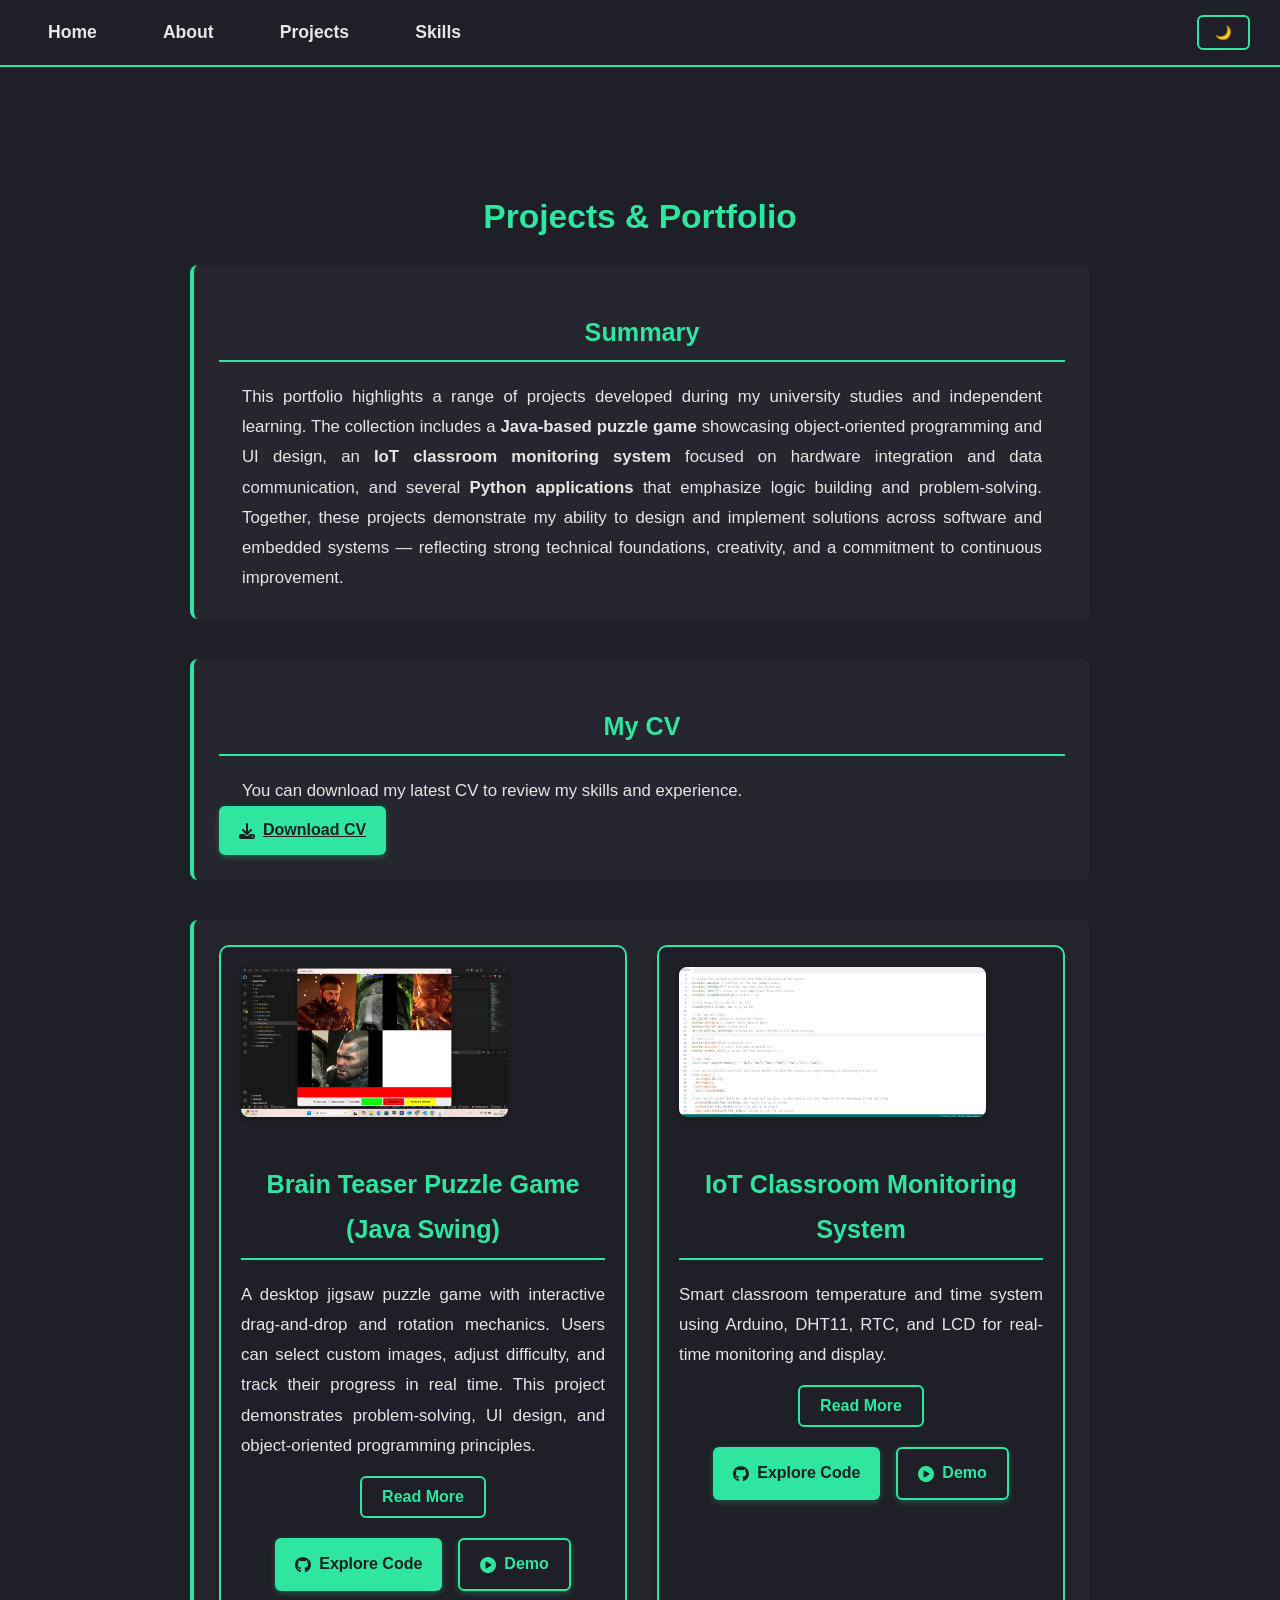
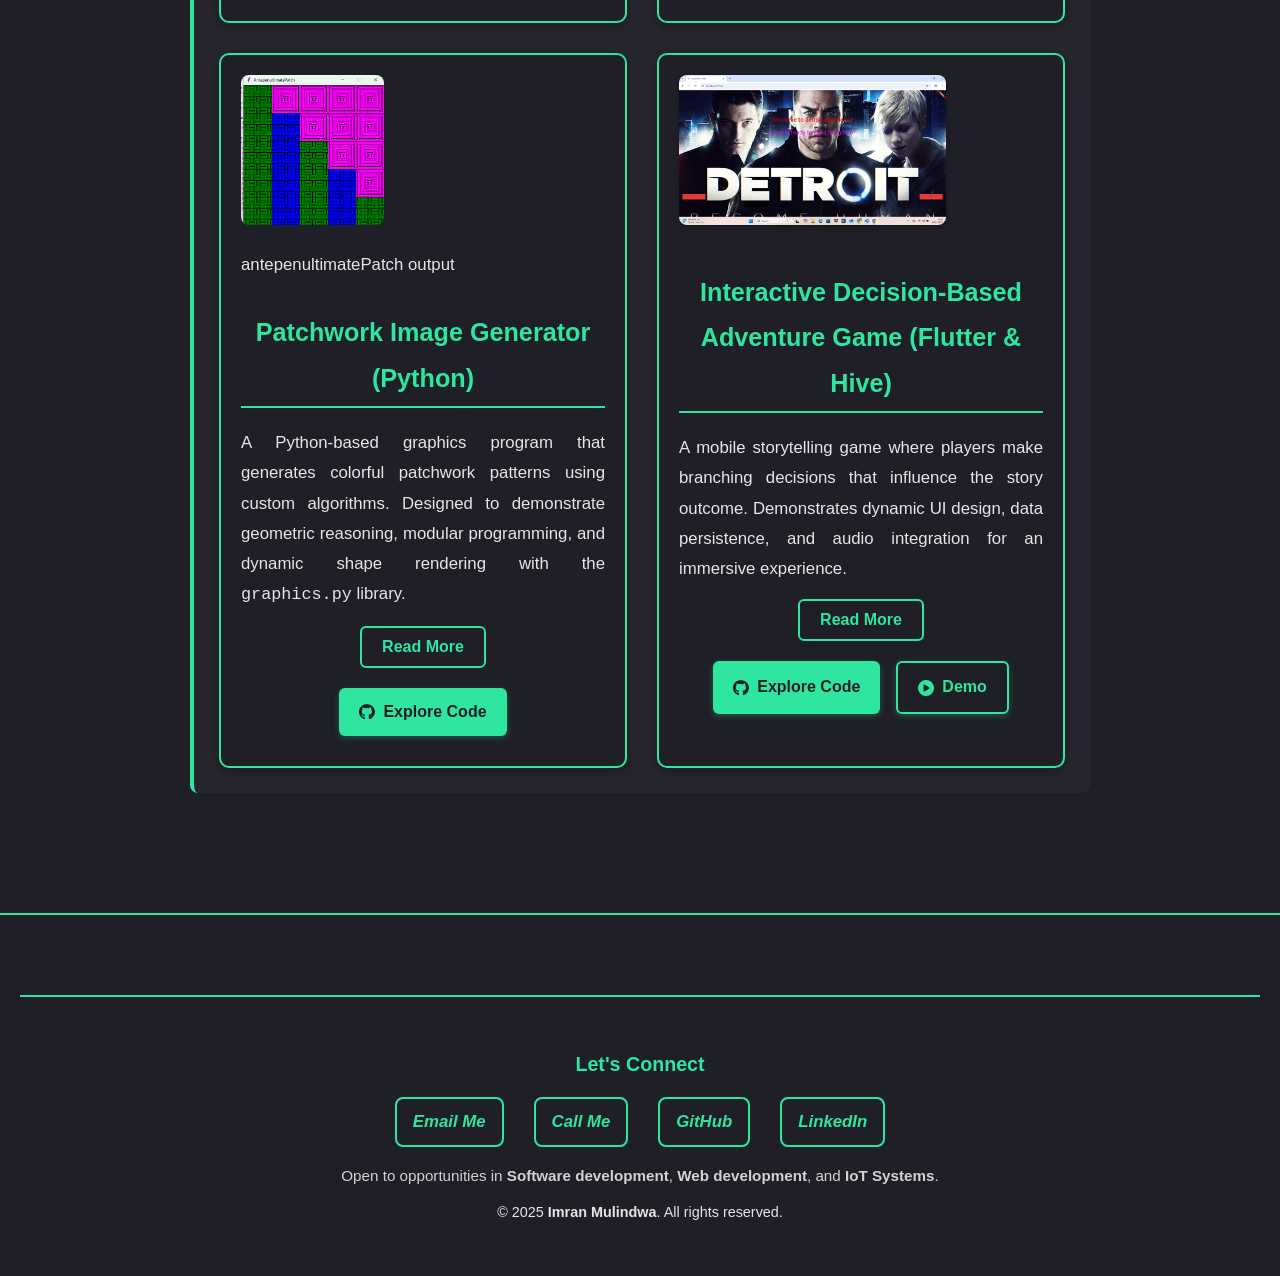
<file: IMRAN PORTFOLIO/Projects.html>
<!DOCTYPE html>
<html lang="en">
<head>
    <meta charset="UTF-8">
    <meta name="viewport" content="width=device-width, initial-scale=1.0">
    <title>Imran Mulindwa | Projects</title>
    <link rel="stylesheet" href="style.css">
    <link rel="stylesheet" href="https://cdnjs.cloudflare.com/ajax/libs/font-awesome/6.5.0/css/all.min.css">

    <!--SEO-->
    <meta name="description" content="Explore University-based projects created by Imran Mulindwa, including Java, Python, IoT, and Flutter applications.">
    <meta name="keywords" content="Imran Mulindwa, projects, Java, Python, IoT, Flutter, game development, portfolio">
    <meta name="author" content="Imran Mulindwa">
</head>
<body class="projects-page">

    <!-- Navigation -->
    <header id="header-placeholder"></header>

    <main class="container">
        <h1>Projects & Portfolio</h1>

        <!-- Summary Section -->
        <section class="chapter-section summary">
            <h2>Summary</h2>
            <p>
                This portfolio highlights a range of projects developed during my university studies and independent learning.
                The collection includes a <strong>Java-based puzzle game</strong> showcasing object-oriented programming and UI design,
                an <strong>IoT classroom monitoring system</strong> focused on hardware integration and data communication,
                and several <strong>Python applications</strong> that emphasize logic building and problem-solving.
                Together, these projects demonstrate my ability to design and implement solutions across software and embedded systems —
                reflecting strong technical foundations, creativity, and a commitment to continuous improvement.
            </p>
        </section>

        <section class="chapter-section cv-section">
            <h2>My CV</h2>
            <p>You can download my latest CV to review my skills and experience.</p>
            <a href="files/Imran Mulindwa.pdf" download class="btn-primary">
                <i class="fa-solid fa-download"></i> Download CV
            </a>
        </section>



        <!-- Projects Section -->
       
        <section class="chapter-section project-cards">
            
            <!-- Project 1 -->
            <div class="project-card"> 
                <img src="images/BrainTeaser.png" alt="Brain Teaser Puzzle Game screenshot" class="project-image">
                <div class="project-content">

                    <h2>Brain Teaser Puzzle Game (Java Swing)</h2>
                    <p>
                        A desktop jigsaw puzzle game with interactive drag-and-drop and rotation mechanics.
                        Users can select custom images, adjust difficulty, and track their progress in real time.
                        This project demonstrates problem-solving, UI design, and object-oriented programming principles.
                    </p>

                    <!-- Read More Button -->
                    <button class="btn-secondary read-more-btn">Read More</button>
                    
                    <!-- Hidden Detailed Content -->
                    <div class="project-details" style="display: none;">

                        <h3>Key Features</h3>
                        <ul>
                            <li>Drag-and-drop puzzle pieces with rotation functionality</li>
                            <li>Multiple difficulty levels with scalable grids</li>
                            <li>Ensures puzzles are solvable using inversion logic</li>
                            <li>Custom image selection via file chooser</li>
                            <li>Real-time move counter and timer with completion feedback</li>
                        </ul>

                        <h3>Skills Demonstrated</h3>
                        <ul>
                            <li>Java & Swing GUI development</li>
                            <li>Object-Oriented Programming (OOP)</li>
                            <li>Interactive user interface design</li>
                            <li>Problem-solving and algorithm implementation</li>
                        </ul>
                    </div>

                    <div class="project-buttons">
                        <a href="https://github.com/Imra198/BrainTeaserPuzzleGame" target="_blank" class="btn-primary">
                            <i class="fa-brands fa-github"></i> Explore Code
                        </a>
                        <a href="https://youtu.be/lbDwKR8Yjuc" target="_blank" class="btn-secondary">
                            <i class="fa-solid fa-play-circle"></i> Demo
                        </a>
                    </div>
                </div>
            </div>

            <!-- Project 2 -->
            <div class="project-card">
                <img src="images/IoT_Room_Tempreature_Code.png" alt="IoT code image" class="project-image code-image">
                <div class="project-content">
                    <h2>IoT Classroom Monitoring System</h2>
                    <p>Smart classroom temperature and time system using Arduino, DHT11, RTC, and LCD for real-time monitoring and display.</p>
                    
                    <!-- Read More Button -->
                    <button class="btn-secondary read-more-btn">Read More</button>

                    <!-- Hidden Detailed Content -->
                    <div class="project-details" style="display: none;">

                        <h3>Key Features</h3>
                        <ul>
                            <li>Real-time temperature display with LCD integration</li>
                            <li>Accurate timekeeping using DS1307 RTC module</li>
                            <li>LED indicators to signal temperature thresholds</li>
                            <li>Audible alerts using a passive buzzer for unsafe temperatures</li>
                            <li>Stable performance using regulated hardware components</li>
                        </ul>
                        
                        <h3>Skills & Technologies Used</h3>
                        <ul class="skills-grid">
                            <li><i class="devicon-arduino-plain colored"></i><span>Arduino</span></li>
                            <li><i class="devicon-c-plain colored"></i><span>C++ Programming</span></li>
                            <li><i class="devicon-dht11-plain colored"></i><span>DHT11 Sensor</span></li>
                            <li><i class="devicon-raspberrypi-plain colored"></i><span>Embedded Systems</span></li>
                            <li><i class="devicon-lcd-plain colored"></i><span>16x2 LCD</span></li>
                        </ul>
                    </div>
                    <div class="project-buttons">
                        <a href="https://github.com/Imra198/Smart-Classroom-Temperature--Time--System-Project" target="_blank" class="btn-primary">
                            <i class="fa-brands fa-github"></i> Explore Code
                        </a>
                        <a href="https://youtu.be/xDp-aw9OVA8" target="_blank" class="btn-secondary">
                            <i class="fa-solid fa-play-circle"></i> Demo
                        </a>
                    </div>
                </div>
            </div>

            <!-- Project 3 -->
            <div class="project-card">
                <img src="images/antepenultimatePatch.png" alt="Patchwork pattern generated using antepenultimatePatch function">
                            <figcaption>antepenultimatePatch output</figcaption>
                <div class="project-content">
                    <h2>Patchwork Image Generator (Python)</h2>
                    <p>
                        A Python-based graphics program that generates colorful patchwork patterns using 
                        custom algorithms. Designed to demonstrate geometric reasoning, modular programming, 
                        and dynamic shape rendering with the <code>graphics.py</code> library.
                    </p>

                    <!-- Read More Button -->
                    <button class="btn-secondary read-more-btn">Read More</button>

                    <!-- Hidden Detailed Content -->
                    <div class="project-details" style="display: none;">
                    
                        <h3>Key Features</h3>
                        <ul>
                            <li>Algorithmic patch generation using nested loops and geometric rules</li>
                            <li>User-defined colors and layout customization</li>
                            <li>Reusable modular functions for scalable image creation</li>
                            <li>Precision drawing using coordinate calculations</li>
                        </ul>

                        <h3>Skills Used</h3>
                        <ul>
                            <li>Python</li>
                            <li>Algorithmic & logical problem-solving</li>
                            <li>Graphics programming</li>
                            <li>Modular function design</li>
                        </ul>
                    </div>

                    <div class="project-buttons">
                        <a href="https://github.com/Imra198/Python-Project" target="_blank" class="btn-primary">
                            <i class="fa-brands fa-github"></i> Explore Code
                        </a>
                    </div>
                </div>
            </div>

            <!-- Project 4 -->
            <div class="project-card">
                <img src="images/FlutterGame.png" alt="Interactive Decision-Based Adventure Game Flutter" class="project-image">
                <div class="project-content">
                    <h2>Interactive Decision-Based Adventure Game (Flutter & Hive)</h2>
                    
                    <p>
                        A mobile storytelling game where players make branching decisions that influence 
                        the story outcome. Demonstrates dynamic UI design, data persistence, and audio integration 
                        for an immersive experience.
                    </p>

                    <!-- Read More Button -->
                    <button class="btn-secondary read-more-btn">Read More</button>

                    <!-- Hidden Detailed Content -->
                    <div class="project-details" style="display: none;">
                    
                        <h3>Key Features</h3>
                        <ul>
                            <li>Branching storylines with multiple endings</li>
                            <li>Persistent data storage using Hive database</li>
                            <li>Audio-enhanced choices for interactive gameplay</li>
                            <li>CSV-driven story progression for easy updates</li>
                        </ul>

                        <h3>Skills Demonstrated</h3>

                        <ul>
                            <li>Flutter & Dart development</li>
                            <li>UI/UX design for mobile interfaces</li>
                            <li>Data persistence & state management</li>
                            <li>Interactive storytelling and game logic</li>
                        </ul>
                    </div>

                    <div class="project-buttons">
                        <a href="https://github.com/Imra198/Flutter_coursework_decision" target="_blank" class="btn-primary">
                            <i class="fa-brands fa-github"></i> Explore Code
                        </a>
                        <a href="https://youtu.be/Zt1uusiteJY" target="_blank" class="btn-secondary">
                            <i class="fa-solid fa-play-circle"></i> Demo
                        </a>
                    </div>
                </div>
            </div>

        </section> 

    </main>

    <!-- Footer -->
    <footer id="footer-placeholder"></footer>
    <script src="script.js"></script>
    
        
</body>
</html>
</file>
<file: style.css>
:root {
    --color-primary: #1f1f27;
    --color-accent: #2ee6a0; 
    --color-text: #e6e6e6;
    --font-body: "Montserrat", sans-serif;
}

/* General styles */
body {
    background-color: var(--color-primary);
    color: var(--color-text);
    font-family: var(--font-body);
    margin: 0;
    padding: 0;
    line-height: 1.8;
    font-size: 1.05rem;
}

h1, h2, h3 {
    color: var(--color-accent);
    text-align: center;
    margin: 1.5em 0 0.5em;
}

/* Navigation Header */
.nav-container {
    background-color: var(--color-primary);
    border-bottom: 2px solid var(--color-accent);
    text-align: center;
    position: sticky;
    top: 0;
    z-index: 1000;
    display: flex;
    justify-content: space-between;
    align-items: center;
    padding: 15px 30px;
}

/* small screens */
@media(max-width: 600px) {
    .nav-container {
        flex-direction: column;
        gap: 15px;
    }
        .nav-container ul {
            flex-direction: column;
            gap: 15px;
        }
}

.nav-container ul {
    list-style: none;
    margin: 0;
    padding: 0;
    display: flex;
    justify-content: center;
    gap: 30px;
}

.nav-container a {
    text-decoration: none;
    color: var(--color-text);
    font-weight: bold;
    font-size: 1.1rem;
    border: 2px solid transparent;
    padding: 8px 16px;
    border-radius: 6px;
    transition: 0.3s;
}

.nav-container a:hover, 
.nav-container a.active {
    color: var(--color-primary);
    background-color: var(--color-accent);
}

/* Container */
.container {
    max-width: 900px;
    margin: 50px auto;
    padding: 20px;
}

/* About Page */
.about-page {
    background-color: var(--color-primary);
}

/*Summary Section*/
.summary{
    background-color: rgba(46, 255, 160, 0.05);
    border-left: 4px solid var(--color-accent);
    padding: 25px;
    border-radius: 8px;
    margin-bottom: 40px;
    line-height: 1.8;
    font-size: 1.05rem;
    max-width: 900px;
    margin-left: auto;
    margin-right: auto;
    transition: background-color 0.3s ease;
}

.summary:hover{
    background-color: rgba(46, 255, 160, 0.08);}

.summary h2{
    color: var(--color-accent);
    text-align: center;
    margin-bottom: 1rem;
    border-bottom: 2px solid var(--color-accent);
    padding-bottom: 5px;

}


/* Chapter Section */
.chapter-section {
    background-color: rgba(255, 255, 255, 0.03);
    border-left: 4px solid var(--color-accent);
    padding: 25px;
    border-radius: 8px;
    margin-bottom: 40px;
    line-height: 1.8;
    font-size: 1.05rem;
}
.chapter-section h2{
    color: var(--color-accent);
    text-align: center;
    border-bottom: 2px solid var(--color-accent);
    padding-bottom: 5px;
    margin-bottom: 20px;
    margin-top: 20px;

}

.chapter-section h1 {
    color: var(--color-accent);
    text-align: center;
    border-bottom: 2px solid var(--color-accent);
    padding-bottom: 5px;
    margin-bottom: 20px;
}

.chapter-section p {
    color: var(--color-text);
    max-width: 800px;
    margin: 0 auto;
    text-align: justify;
}

/* Profile Picture */
.profile-pic {
    display: block;
    margin: 30px auto;
    width: 180px;
    height: 180px;
    object-fit: cover;
    border-radius: 50%;
    border: 4px solid var(--color-accent);
    box-shadow: 0 4px 15px rgba(0,0,0,0.2);
    transition: transform 0.3s ease;
}

.profile-pic:hover {
    transform: scale(1.05);
    box-shadow: 0 6px 20px rgba(0,0,0,0.7);
}

.video-container{
    position: relative;
    padding-bottom: 56.25%;
    height: 0;
    overflow: hidden;
    margin: 30px 0;
    border: 2px solid var(--color-accent);
    border-radius: 10px;
}

.video-container iframe{
    position: absolute;
    top: 0;
    left: 0;
    width: 100%;
    height: 100%;
}

 video{
    max-width: 100%;
    height: auto;
    border-radius: 5px;
    margin: 10px;
    display: block;
}

.project-images{
    display: flex;
    flex-wrap: wrap;
    gap: 10px;
}

.project-image-container{
    flex: 1 1 30%;
    display: flex;
    flex-direction: column;
    align-items: center;
}

.project-image{
    max-width: 100%;
    height: auto;
    border-radius: 10px;
    box-shadow: 0 2px 5px rgba(0,0,0,0.3);
    display: block;
}

.project-image:hover{
    transform: scale(1.03);
    transition: transform 0.3s ease;
}

.project-image-container figcaption{
    font-size: 0.9rem;
    margin-top: 10px;
    text-align: center;
    color: var(--color-text);
}

/* Footer */
footer {
    text-align: center;
    padding: 20px;
    background-color: var(--color-primary);
    color: var(--color-text);
    border-top: 2px solid var(--color-accent);
    margin-top: 60px;
}

footer .contact {
    display: flex;
    justify-content: center;
    gap: 20px;
    flex-wrap: wrap;
    margin-bottom: 10px;
}

footer a {
    color: var(--color-accent);
    font-weight: bold;
    padding: 8px 16px;
    border: 2px solid var(--color-accent);
    border-radius: 8px;
    transition: all 0.3s;
    margin: 5px;
    text-decoration: none;
}

footer a:hover {
    color: var(--color-primary);
    background-color: var(--color-accent);
}

footer .footer-note{
    margin-top: 10px;
    font-size: 0.95rem;
    color: var(--color-text);
    opacity: 0.9;
}

footer p {
    margin: 10px;
    font-size: 0.9rem;    
}

/* Smooth scroll */
html {
    scroll-behavior: smooth;
}

/* Responsive */
@media(max-width: 600px) {
    .project-card{
        flex-direction: column;
        align-items: center;
        text-align: center;
    }

    .project-buttons{
        flex-direction: column;
        gap: 12px;
    }

    .project-images{
        flex-direction: column;
        align-items: center;
    }

    .container {
        padding: 15px;
    }
    

    .profile-pic {
        width: 140px;
        height: 140px;
    }

    .chapter-section{
        padding: 15px;
        margin-bottom: 20px;
    }

    footer .contact a{
        padding: 6px 12px;
        font-size: 0.9rem;
    }
}

.project-buttons {
    margin-top: 20px;
    display: flex;
    justify-content:center;
    gap: 16px;
    flex-wrap: wrap;
}

.btn{
    text-decoration: none;
    text-align: center;
    cursor: pointer;
    font-weight: 600;
}

.btn-primary {
    background-color: var(--color-accent);
    color: var(--color-primary);
    border: none;
    padding: 10px 20px;
    border-radius: 6px;
    font-size: 1rem;
    font-weight: 600;
    transition: 0.3s ease;
    display: inline-flex;
    align-items: center;
    gap: 8px;
    box-shadow: 0 2px 6px rgba(46, 255, 160, 0.25);
    cursor: pointer;
}

.btn-primary:hover {
    transform: translateY(-2px);
    box-shadow: 0 4px 12px rgba(46,255,160,0.35);   
}

.btn-secondary{
    background-color: transparent;
    color:var(--color-accent);
    border: 2px solid var(--color-accent);
    padding: 10px 20px;
    border-radius: 6px;
    font-size: 1rem;
    font-weight: 600;
    transition: 0.3s ease;
    display: inline-flex;
    align-items: center;
    gap: 8px;
    cursor: pointer;
}

.btn-secondary:hover{
    background-color: rgba(46,255, 160,0.1);
    transform: translateY(-2px);
}
/* Hover accessibility*/
.btn-primary:focus, 
.btn-secondary:focus{
    outline: 2px solid var(--color-accent);
    outline-offset: 2px;
}

.project-card{
    background-color: var(--color-primary);
    border: 2px solid var(--color-accent);
    box-shadow: 0 4px 12px rgba(0,0,0,0.3);
    display: block;
    gap: 20px;
    border-radius: 10px;
    padding: 20px;
    overflow: hidden;
    
    
}
.project-cards{
    display: grid;
    grid-template-columns: repeat(auto-fit, minmax(300px, 1fr));
    gap: 30px;
}

.project-card img, .project-image{
    max-width: 100%;
    height: 150px;
    border-radius: 8px;
    margin-bottom: 15px;
    object-fit: cover;
}

.project-card .project-content{
    padding: 10px 0;
}

/* Project Card Hover Effects */

.project-card:hover {
    transition: transform 0.3s ease, box-shadow 0.3s ease;
}

.project-card:hover {
    transform: translateY(-5px);
    box-shadow: 0 8px 20px rgba(0,0,0,0.4);
}

.project-buttons a{
    text-decoration: none;
    display: inline-flex;
    align-items: center;
    gap: 8px;
    justify-content: center;
    padding: 10px 20px;
    border-radius: 6px;
    font-weight: 600;
}

.project-buttons a.btn-primary{
    background-color: var(--color-accent);
    color: var(--color-primary);
    border: none;
    box-shadow: 0 2px 6px rgba(46, 255, 160, 0.25);
    transition: 0.3s ease;
}
.project-buttons a.btn-secondary{
    background-color: transparent;
    color:var(--color-accent);
    border: 2px solid var(--color-accent);
    transition: 0.3s ease;
    box-shadow: 0 2px 6px rgba(46, 255, 160, 0.25);
}

.project-buttons a:hover.btn-primary{
    transform: translateY(-2px);
    box-shadow: 0 4px 12px rgba(46,255,160,0.25);   
}

.code-image{
    height: 200px;
    object-fit: contain;
}
.project-images{
    display: flex;
    flex-wrap: wrap;
    gap: 10px;
    padding-bottom: 10px;
}

.project-image-container{
    width: 200px;
    flex: 1 1 30%;
}

.project-details{
    line-height: 1.6;
    margin-top: 20px;
    display: none;
}

.read-more-btn{
    margin: 15px auto 0 auto;
    display: block;
    cursor: pointer
    
}

.skills-grid{
    display: grid;
    grid-template-columns: repeat(auto-fit, minmax(100px, 1fr));
    gap: 20px;
    margin: 20px;
    padding: 0;
    justify-items: center;
    align-items: center;
}

.skills-grid li{
    list-style: none;
    font-size: 0.9rem;
    text-align: center;
    flex-direction: column;
    display: flex;
    gap: 8px;
    color: var(--color-text);
}

.skills-grid i{
    font-size: 2.5rem;
    margin-bottom: 8px;
}

.skills-grid li:hover{
    color: var(--color-accent);
    transition: color 0.3s ease;
}

.theme-toggle{
    background: transparent;
    border: 2px solid var(--color-accent);
    color: var(--color-accent);
    padding: 8px 16px;
    border-radius: 6px;
    cursor: pointer;
}

body.light-mode{
    --color-primary: #f5f5f5;
    --color-text: #1f1f27;
}

body.light-mode .nav-container,
body.light-mode .chapter-section,
body.light-mode .project-card,
body.light-mode footer{
    background-color: #ffffff;
    box-shadow: 0 4px 12px rgba(0,0,0,08);
}

/* Project Category Header Styles */
.project-category-title {
    color: var(--color-accent);
    text-align: center;
    font-size: 2rem;
    margin-top: 50px;
    margin-bottom: 10px;
    position: relative;
    display: inline-block;
    width: 100%;
}

.project-category-description {
    text-align: center;
    color: var(--color-text);
    max-width: 750px;
    margin: 0 auto 35px auto;
    font-size: 1.05rem;
    line-height: 1.6;
    opacity: 0.9;
}

/* Light mode support for category description */
body.light-mode .project-category-description {
    color: var(--color-text);
    opacity: 0.85;
}
</file>
<file: IMRAN PORTFOLIO/style.css>
:root {
    --color-primary: #1f1f27;
    --color-accent: #2ee6a0; 
    --color-text: #e6e6e6;
    --font-body: "Montserrat", sans-serif;
}

/* General styles */
body {
    background-color: var(--color-primary);
    color: var(--color-text);
    font-family: var(--font-body);
    margin: 0;
    padding: 0;
    line-height: 1.8;
    font-size: 1.05rem;
}

h1, h2, h3 {
    color: var(--color-accent);
    text-align: center;
    margin: 1.5em 0 0.5em;
}

/* Navigation Header */
.nav-container {
    background-color: var(--color-primary);
    border-bottom: 2px solid var(--color-accent);
    text-align: center;
    position: sticky;
    top: 0;
    z-index: 1000;
    display: flex;
    justify-content: space-between;
    align-items: center;
    padding: 15px 30px;
}

/* small screens */
@media(max-width: 600px) {
    .nav-container {
        flex-direction: column;
        gap: 15px;
    }
        .nav-container ul {
            flex-direction: column;
            gap: 15px;
        }
}

.nav-container ul {
    list-style: none;
    margin: 0;
    padding: 0;
    display: flex;
    justify-content: center;
    gap: 30px;
}

.nav-container a {
    text-decoration: none;
    color: var(--color-text);
    font-weight: bold;
    font-size: 1.1rem;
    border: 2px solid transparent;
    padding: 8px 16px;
    border-radius: 6px;
    transition: 0.3s;
}

.nav-container a:hover, 
.nav-container a.active {
    color: var(--color-primary);
    background-color: var(--color-accent);
}

/* Container */
.container {
    max-width: 900px;
    margin: 50px auto;
    padding: 20px;
}

/* About Page */
.about-page {
    background-color: var(--color-primary);
}

/*Summary Section*/
.summary{
    background-color: rgba(46, 255, 160, 0.05);
    border-left: 4px solid var(--color-accent);
    padding: 25px;
    border-radius: 8px;
    margin-bottom: 40px;
    line-height: 1.8;
    font-size: 1.05rem;
    max-width: 900px;
    margin-left: auto;
    margin-right: auto;
    transition: background-color 0.3s ease;
}

.summary:hover{
    background-color: rgba(46, 255, 160, 0.08);}

.summary h2{
    color: var(--color-accent);
    text-align: center;
    margin-bottom: 1rem;
    border-bottom: 2px solid var(--color-accent);
    padding-bottom: 5px;

}


/* Chapter Section */
.chapter-section {
    background-color: rgba(255, 255, 255, 0.03);
    border-left: 4px solid var(--color-accent);
    padding: 25px;
    border-radius: 8px;
    margin-bottom: 40px;
    line-height: 1.8;
    font-size: 1.05rem;
}
.chapter-section h2{
    color: var(--color-accent);
    text-align: center;
    border-bottom: 2px solid var(--color-accent);
    padding-bottom: 5px;
    margin-bottom: 20px;
    margin-top: 20px;

}

.chapter-section h1 {
    color: var(--color-accent);
    text-align: center;
    border-bottom: 2px solid var(--color-accent);
    padding-bottom: 5px;
    margin-bottom: 20px;
}

.chapter-section p {
    color: var(--color-text);
    max-width: 800px;
    margin: 0 auto;
    text-align: justify;
}

/* Profile Picture */
.profile-pic {
    display: block;
    margin: 30px auto;
    width: 180px;
    height: 180px;
    object-fit: cover;
    border-radius: 50%;
    border: 4px solid var(--color-accent);
    box-shadow: 0 4px 15px rgba(0,0,0,0.2);
    transition: transform 0.3s ease;
}

.profile-pic:hover {
    transform: scale(1.05);
    box-shadow: 0 6px 20px rgba(0,0,0,0.7);
}

.video-container{
    position: relative;
    padding-bottom: 56.25%;
    height: 0;
    overflow: hidden;
    margin: 30px 0;
    border: 2px solid var(--color-accent);
    border-radius: 10px;
}

.video-container iframe{
    position: absolute;
    top: 0;
    left: 0;
    width: 100%;
    height: 100%;
}

 video{
    max-width: 100%;
    height: auto;
    border-radius: 5px;
    margin: 10px;
    display: block;
}

.project-images{
    display: flex;
    flex-wrap: wrap;
    gap: 10px;
}

.project-image-container{
    flex: 1 1 30%;
    display: flex;
    flex-direction: column;
    align-items: center;
}

.project-image{
    max-width: 100%;
    height: auto;
    border-radius: 10px;
    box-shadow: 0 2px 5px rgba(0,0,0,0.3);
    display: block;
}

.project-image:hover{
    transform: scale(1.03);
    transition: transform 0.3s ease;
}

.project-image-container figcaption{
    font-size: 0.9rem;
    margin-top: 10px;
    text-align: center;
    color: var(--color-text);
}

/* Footer */
footer {
    text-align: center;
    padding: 20px;
    background-color: var(--color-primary);
    color: var(--color-text);
    border-top: 2px solid var(--color-accent);
    margin-top: 60px;
}

footer .contact {
    display: flex;
    justify-content: center;
    gap: 20px;
    flex-wrap: wrap;
    margin-bottom: 10px;
}

footer a {
    color: var(--color-accent);
    font-weight: bold;
    padding: 8px 16px;
    border: 2px solid var(--color-accent);
    border-radius: 8px;
    transition: all 0.3s;
    margin: 5px;
    text-decoration: none;
}

footer a:hover {
    color: var(--color-primary);
    background-color: var(--color-accent);
}

footer .footer-note{
    margin-top: 10px;
    font-size: 0.95rem;
    color: var(--color-text);
    opacity: 0.9;
}

footer p {
    margin: 10px;
    font-size: 0.9rem;    
}

/* Smooth scroll */
html {
    scroll-behavior: smooth;
}

/* Responsive */
@media(max-width: 600px) {
    .project-card{
        flex-direction: column;
        align-items: center;
        text-align: center;
    }

    .project-buttons{
        flex-direction: column;
        gap: 12px;
    }

    .project-images{
        flex-direction: column;
        align-items: center;
    }

    .container {
        padding: 15px;
    }
    

    .profile-pic {
        width: 140px;
        height: 140px;
    }

    .chapter-section{
        padding: 15px;
        margin-bottom: 20px;
    }

    footer .contact a{
        padding: 6px 12px;
        font-size: 0.9rem;
    }
}

.project-buttons {
    margin-top: 20px;
    display: flex;
    justify-content:center;
    gap: 16px;
    flex-wrap: wrap;
}

.btn{
    text-decoration: none;
    text-align: center;
    cursor: pointer;
    font-weight: 600;
}

.btn-primary {
    background-color: var(--color-accent);
    color: var(--color-primary);
    border: none;
    padding: 10px 20px;
    border-radius: 6px;
    font-size: 1rem;
    font-weight: 600;
    transition: 0.3s ease;
    display: inline-flex;
    align-items: center;
    gap: 8px;
    box-shadow: 0 2px 6px rgba(46, 255, 160, 0.25);
    cursor: pointer;
}

.btn-primary:hover {
    transform: translateY(-2px);
    box-shadow: 0 4px 12px rgba(46,255,160,0.35);   
}

.btn-secondary{
    background-color: transparent;
    color:var(--color-accent);
    border: 2px solid var(--color-accent);
    padding: 10px 20px;
    border-radius: 6px;
    font-size: 1rem;
    font-weight: 600;
    transition: 0.3s ease;
    display: inline-flex;
    align-items: center;
    gap: 8px;
    cursor: pointer;
}

.btn-secondary:hover{
    background-color: rgba(46,255, 160,0.1);
    transform: translateY(-2px);
}
/* Hover accessibility*/
.btn-primary:focus, 
.btn-secondary:focus{
    outline: 2px solid var(--color-accent);
    outline-offset: 2px;
}

.project-card{
    background-color: var(--color-primary);
    border: 2px solid var(--color-accent);
    box-shadow: 0 4px 12px rgba(0,0,0,0.3);
    display: block;
    gap: 20px;
    border-radius: 10px;
    padding: 20px;
    overflow: hidden;
    
    
}
.project-cards{
    display: grid;
    grid-template-columns: repeat(auto-fit, minmax(300px, 1fr));
    gap: 30px;
}

.project-card img, .project-image{
    max-width: 100%;
    height: 150px;
    border-radius: 8px;
    margin-bottom: 15px;
    object-fit: cover;
}

.project-card .project-content{
    padding: 10px 0;
}

/* Project Card Hover Effects */

.project-card:hover {
    transition: transform 0.3s ease, box-shadow 0.3s ease;
}

.project-card:hover {
    transform: translateY(-5px);
    box-shadow: 0 8px 20px rgba(0,0,0,0.4);
}

.project-buttons a{
    text-decoration: none;
    display: inline-flex;
    align-items: center;
    gap: 8px;
    justify-content: center;
    padding: 10px 20px;
    border-radius: 6px;
    font-weight: 600;
}

.project-buttons a.btn-primary{
    background-color: var(--color-accent);
    color: var(--color-primary);
    border: none;
    box-shadow: 0 2px 6px rgba(46, 255, 160, 0.25);
    transition: 0.3s ease;
}
.project-buttons a.btn-secondary{
    background-color: transparent;
    color:var(--color-accent);
    border: 2px solid var(--color-accent);
    transition: 0.3s ease;
    box-shadow: 0 2px 6px rgba(46, 255, 160, 0.25);
}

.project-buttons a:hover.btn-primary{
    transform: translateY(-2px);
    box-shadow: 0 4px 12px rgba(46,255,160,0.25);   
}

.code-image{
    height: 200px;
    object-fit: contain;
}
.project-images{
    display: flex;
    flex-wrap: wrap;
    gap: 10px;
    padding-bottom: 10px;
}

.project-image-container{
    width: 200px;
    flex: 1 1 30%;
}

.project-details{
    line-height: 1.6;
    margin-top: 20px;
}

.read-more-btn{
    margin: 15px auto 0 auto;
    display: block;
    cursor: pointer
    
}

.skills-grid{
    display: grid;
    grid-template-columns: repeat(auto-fit, minmax(100px, 1fr));
    gap: 20px;
    margin: 20px;
    padding: 0;
    justify-items: center;
    align-items: center;
}

.skills-grid li{
    list-style: none;
    font-size: 0.9rem;
    text-align: center;
    flex-direction: column;
    display: flex;
    gap: 8px;
    color: var(--color-text);
}

.skills-grid i{
    font-size: 2.5rem;
    margin-bottom: 8px;
}

.skills-grid li:hover{
    color: var(--color-accent);
    transition: color 0.3s ease;
}

.theme-toggle{
    background: transparent;
    border: 2px solid var(--color-accent);
    color: var(--color-accent);
    padding: 8px 16px;
    border-radius: 6px;
    cursor: pointer;
}

body.light-mode{
    --color-primary: #f5f5f5;
    --color-text: #1f1f27;
}

body.light-mode .nav-container,
body.light-mode .chapter-section,
body.light-mode .project-card,
body.light-mode footer{
    background-color: #ffffff;
    box-shadow: 0 4px 12px rgba(0,0,0,08);
}
</file>
